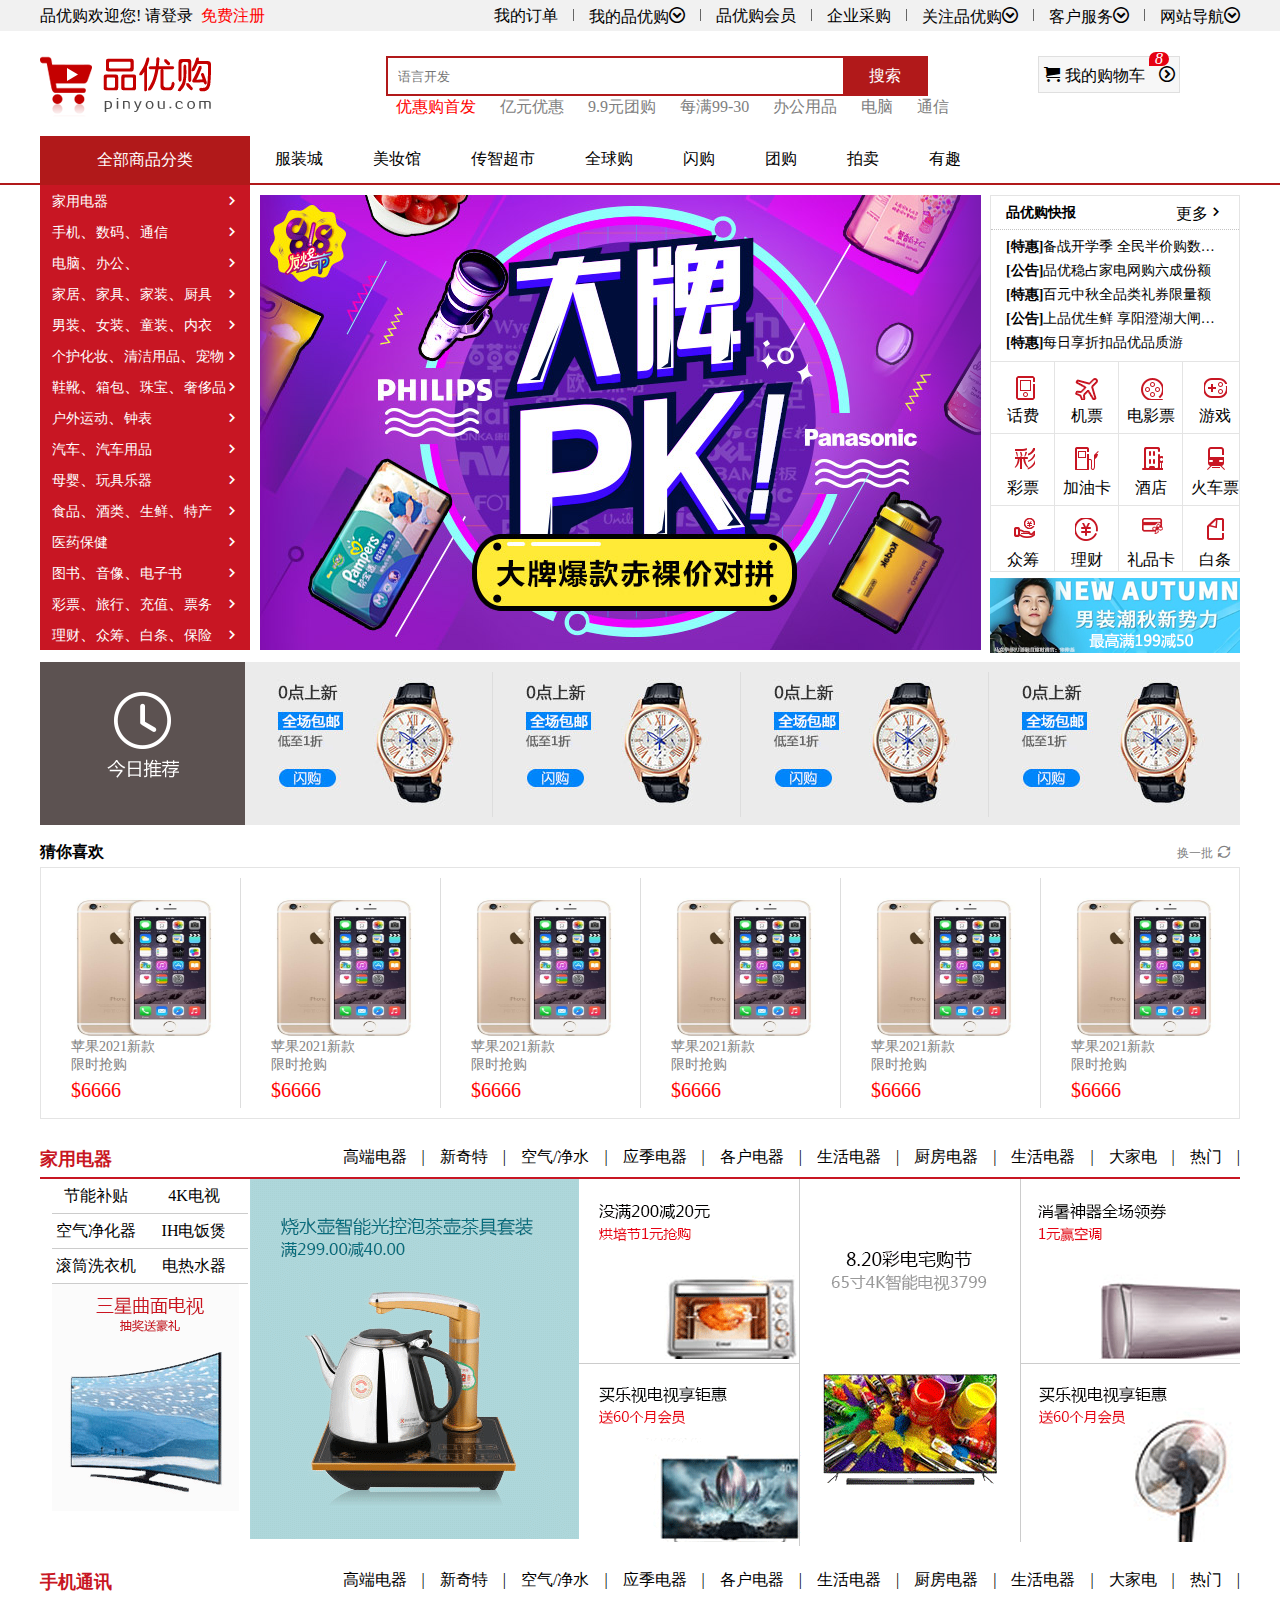
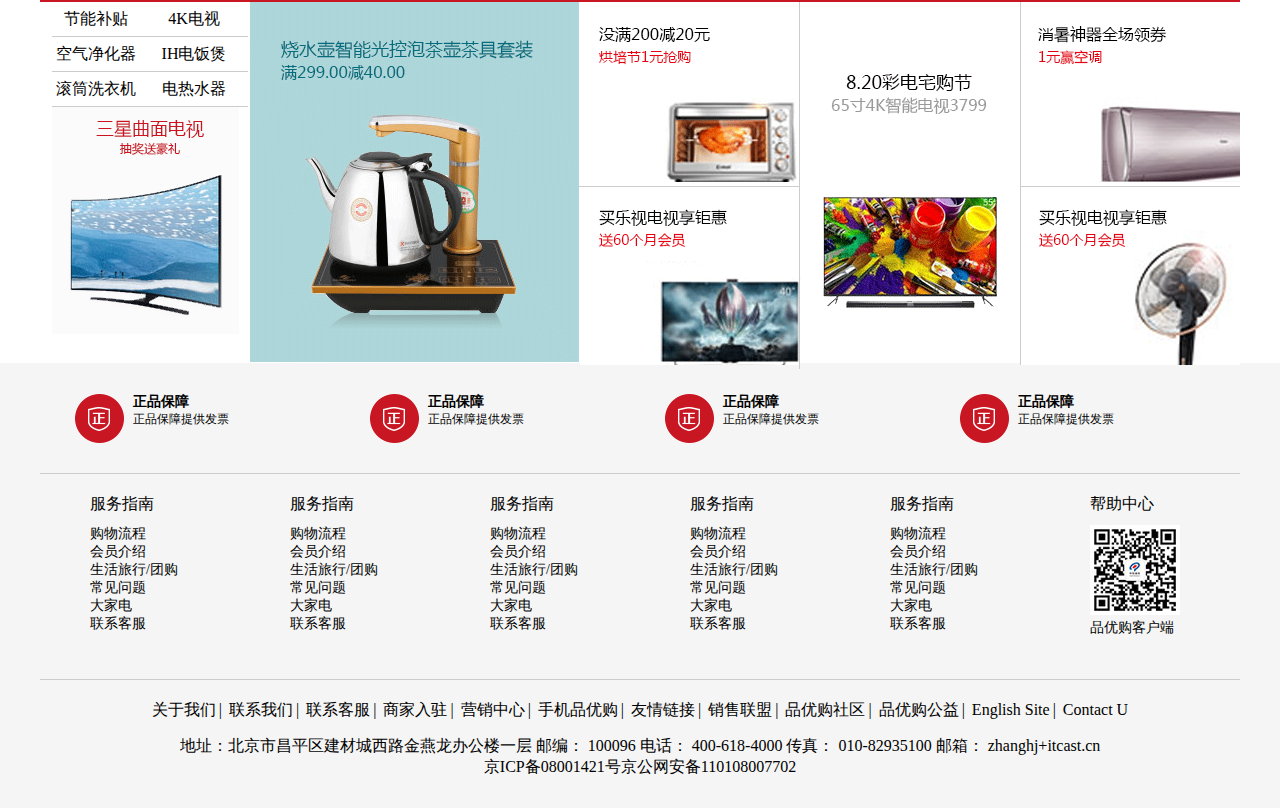
<file: 购物商城/index.html>
<!DOCTYPE html>
<html lang="en">
<head>
	<meta charset="UTF-8">
	<title>首页</title>
	<link rel="stylesheet" type="text/css" href="css/common.css">
	<link rel="stylesheet" type="text/css" href="css/index.css">
</head>
<body>
	<section class="shortcut">
		<div class="w">
		<div class="f1">
			<ul>
				<li>品优购欢迎您!&nbsp;</li>
				<li>
					<a href="#">请登录</a>&nbsp;
					<a href="register.html" class="style_red">免费注册</a>
				</li>
			</ul>
		</div>
		<div class="f2">
        <ul>
        	<li>我的订单</li>
        	<li></li>
        	<li class="icon">我的品优购</li>
        	<li></li>
        	<li>品优购会员</li>
        	<li></li>
        	<li>企业采购</li>
        	<li></li>
        	<li class="icon">关注品优购</li>
        	<li></li>
        	<li class="icon">客户服务</li>
        	<li></li>
        	<li class="icon">网站导航</li>
        </ul>
		</div>
		</div>
	</section>
	<!-- 头部部分 -->
	<header class="header w">
		<div class="logo">
			<h1>
				<a href="index.html" title="品优购商城">品优购商城</a>
			</h1>
		</div>
		<div class="search">
			<input type="search" name="" placeholder="语言开发">
			<button>搜索</button>
		</div>
		<div class="hotwords">
			<a href="#" class="style_red">优惠购首发</a>
			<a href="#">亿元优惠</a>
			<a href="#">9.9元团购</a>
			<a href="#">每满99-30</a>
			<a href="#">办公用品</a>
			<a href="#">电脑</a>
			<a href="#">通信</a>
		</div>
		<div class="shopcar">我的购物车
         <i class="count">8</i>
		</div>
	</header>
	<div class="nav">
			<div class="w">
				<div class="dropdown">
				<dt>全部商品分类</dt>
				<dd>
					<ul>
						<li><a href="#">家用电器</a></li>
						<li><a href="list.html">手机</a>、<a href="#">数码</a>、<a href="#">通信</a></li>
						<li><a href="#">电脑</a>、<a href="#">办公</a>、</li>
						<li><a href="#">家居</a>、<a href="#">家具</a>、<a href="#">家装</a>、<a href="#">厨具</a></li>
						<li><a href="#">男装</a>、<a href="#">女装</a>、<a href="#">童装</a>、<a href="#">内衣</a></li>
						<li><a href="#">个护化妆</a>、<a href="#">清洁用品</a>、<a href="#">宠物</a></li>
						<li><a href="#">鞋靴</a>、<a href="#">箱包</a>、<a href="#">珠宝</a>、<a href="#">奢侈品</a></li>
						<li><a href="#">户外运动</a>、<a href="#">钟表</a></li>
						<li><a href="#">汽车</a>、<a href="#">汽车用品</a></li>
						<li><a href="#">母婴</a>、<a href="#">玩具乐器</a></li>
						<li><a href="#">食品</a>、<a href="#">酒类</a>、<a href="#">生鲜</a>、<a href="#">特产</a></li>
						<li><a href="#">医药保健</a></li>
						<li><a href="#">图书</a>、<a href="#">音像</a>、<a href="#">电子书</a></li>
						<li><a href="#">彩票</a>、<a href="#">旅行</a>、<a href="#">充值</a>、<a href="#">票务</a></li>
						<li><a href="#">理财</a>、<a href="#">众筹</a>、<a href="#">白条</a>、<a href="#">保险</a></li>
					</ul>
				</dd>
			</div>
			<div class="navitems">
				<ul>
					<li><a href="#">服装城</a></li>
					<li><a href="#">美妆馆</a></li>
					<li><a href="#">传智超市</a></li>
					<li><a href="#">全球购</a></li>
					<li><a href="#">闪购</a></li>
					<li><a href="#">团购</a></li>
					<li><a href="#">拍卖</a></li>
					<li><a href="#">有趣</a></li>
				</ul>
			</div>
			</div>
		</div>
    <!-- 中区部分 -->
    <div class="w">
    	<div class="main">
    		<div class="focus">
    			<img src="images/11.png">
    		</div>
    		<div class="newflash">
    			<div class="new">
    				<div class="news-hd">
    					<h5>品优购快报</h5>
    					<a class="more">更多</a>
    				</div>
    				<div class="news-bd">
    					<ul>
    						<li><a href="#"><strong>[特惠]</strong>备战开学季 全民半价购数码 赶紧来抢购</a></li>
    						<li><a href="#"><strong>[公告]</strong>品优稳占家电网购六成份额</a></li>
    						<li><a href="#"><strong>[特惠]</strong>百元中秋全品类礼券限量额</a></li>
    						<li><a href="#"><strong>[公告]</strong>上品优生鲜 享阳澄湖大闸蟹 错过就没下一次了</a></li>
    						<li><a href="#"><strong>[特惠]</strong>每日享折扣品优品质游</a></li>
    					</ul>
    				</div>
    			</div>
    			<div class="lifeservice">
    				<ul>
    					<li>
    						<i class="a"></i>
    						<p>话费</p>
    					</li>
    					<li>
    						<i class="b"></i>
    						<p>机票</p>
    					</li>
    					<li>
    						<i class="c"></i>
    						<p>电影票</p>
    					</li>
    					<li>
    						<i class="d"></i>
    						<p>游戏</p>
    					</li>
    					<li>
    						<i class="e"></i>
    						<p>彩票</p>
    					</li>
    					<li>
    						<i class="f"></i>
    						<p>加油卡</p>
    					</li>
    					<li>
    						<i class="g"></i>
    						<p>酒店</p>
    					</li>
    					<li>
    						<i class="h"></i>
    						<p>火车票</p>
    					</li>
    					<li>
    						<i class="i"></i>
    						<p>众筹</p>
    					</li>
    					<li>
    						<i class="j"></i>
    						<p>理财</p>
    					</li>
    					<li>
    						<i class="k"></i>
    						<p>礼品卡</p>
    					</li>
    					<li>
    						<i class="l"></i>
    						<p>白条</p>
    					</li>
    				</ul>
    			</div>
    			<div class="bargain">
    				<img src="images/111.png">
    			</div>
    		</div>
    	</div>
    </div>
    <!-- 中中区部分 -->
    <div class="w comm">
    	<div class="comm_hd">
    		<img src="images/recom.png">
    	</div>
    	<div class="comm_bd">
    		<ul>
    			<li>
    				<img src="images/3.jpg">
    			</li>
    			<li>
    				<img src="images/3.jpg">
    			</li>
    			<li>
    				<img src="images/3.jpg">
    			</li>
    			<li>
    				<img src="images/3.jpg">
    			</li>
    		</ul>
    	</div>
    </div>
    <!-- 中中中区部分 -->
    <div class="w zhong">
    	<div class="zhong-hd">
    		<h5>猜你喜欢</h5>
    		<a href="#">换一批</a>
    	</div>
    	<div class="zhong-bd">
    		<ul>
    			<li>
    				<div class="img">
    					<img src="images/66.jpg">
    				</div>
    				<p>苹果2021新款<br>限时抢购</p>
    				<div class="jia">$6666</div>
    			</li>
    			<li>
    				<div class="img">
    					<img src="images/66.jpg">
    				</div>
    				<p>苹果2021新款<br>限时抢购</p>
    				<div class="jia">$6666</div>
    			</li>
    			<li>
    				<div class="img">
    					<img src="images/66.jpg">
    				</div>
    				<p>苹果2021新款<br>限时抢购</p>
    				<div class="jia">$6666</div>
    			</li>
    			<li>
    				<div class="img">
    					<img src="images/66.jpg">
    				</div>
    				<p>苹果2021新款<br>限时抢购</p>
    				<div class="jia">$6666</div>
    			</li>
    			<li>
    				<div class="img">
    					<img src="images/66.jpg">
    				</div>
    				<p>苹果2021新款<br>限时抢购</p>
    				<div class="jia">$6666</div>
    			</li>
    			<li>
    				<div class="img">
    					<img src="images/66.jpg">
    				</div>
    				<p>苹果2021新款<br>限时抢购</p>
    				<div class="jia">$6666</div>
    			</li>
    		</ul>
    	</div>
    </div>
    <!-- floor楼层部分 -->
    <div class="floor">
    	<!-- 一楼家电 -->
    	<div class="w jiage">
    		<div class="jiage_hd">
    			<h3>家用电器</h3>
    			<div class="tab_list">
    				<ul>
    					<li><a href="#">热门</a>|</li>
    					<li><a href="#">大家电</a>|</li>
    					<li><a href="#">生活电器</a>|</li>
    					<li><a href="#">厨房电器</a>|</li>
    					<li><a href="#">生活电器</a>|</li>
    					<li><a href="#">各户电器</a>|</li>
    					<li><a href="#">应季电器</a>|</li>
    					<li><a href="#">空气/净水</a>|</li>
    					<li><a href="#">新奇特</a>|</li>
    					<li><a href="#">高端电器</a>|</li>
    				</ul>
    			</div>
    		</div>
    		<div class="jiage_bd">
    			<div class="tab_content">
    				<div class="tab_list_item">
    					<div class="col_210">
    						<ul>
    							<li>节能补贴</li>
    						</ul>
    						<ul>
    							<li>4K电视</li>
    						</ul>
    						<ul>
    							<li>空气净化器</li>
    						</ul>
    						<ul>
    							<li>IH电饭煲</li>
    						</ul>
    						<ul>
    							<li>滚筒洗衣机</li>
    						</ul>
    						<ul>
    							<li>电热水器</li>
    						</ul>
    						<a href="#">
    							<img src="images/floor-1-1.png">
    						</a>
    					</div>
    					<div class="col_329">
    						<a href="#">
    						<img src="images/floor-1-b01.png">
    					</a>
    					</div>
    					<div class="col_221">
    						<a href="#" class="bb">
    						<img src="images/floor-1-2.png">
    					</a>
    					<a href="#">
    						<img src="images/floor-1-3.png">
    					</a>
    					</div>
    					<div class="col_221">
    						<a href="#">
    						<img src="images/floor-1-4.png">
    					</a>
    					</div>
    					<div class="col_219">
    						<a href="#" class="bb">
    						<img src="images/floor-1-5.png">
    					</a>
    					<a href="#">
    						<img src="images/floor-1-6.png">
    					    </a>
    					</div>
    				</div>
    			</div>
    		</div>
    	</div>
    	<!-- 二楼手机 -->
    	<div class="w shouji">
    		<div class="jiage_hd">
    			<h3>手机通讯</h3>
    			<div class="tab_list">
    				<ul>
    					<li><a href="#">热门</a>|</li>
    					<li><a href="#">大家电</a>|</li>
    					<li><a href="#">生活电器</a>|</li>
    					<li><a href="#">厨房电器</a>|</li>
    					<li><a href="#">生活电器</a>|</li>
    					<li><a href="#">各户电器</a>|</li>
    					<li><a href="#">应季电器</a>|</li>
    					<li><a href="#">空气/净水</a>|</li>
    					<li><a href="#">新奇特</a>|</li>
    					<li><a href="#">高端电器</a>|</li>
    				</ul>
    			</div>
    		</div>
    		<div class="jiage_bd">
    			<div class="tab_content">
    				<div class="tab_list_item">
    					<div class="col_210">
    						<ul>
    							<li>节能补贴</li>
    						</ul>
    						<ul>
    							<li>4K电视</li>
    						</ul>
    						<ul>
    							<li>空气净化器</li>
    						</ul>
    						<ul>
    							<li>IH电饭煲</li>
    						</ul>
    						<ul>
    							<li>滚筒洗衣机</li>
    						</ul>
    						<ul>
    							<li>电热水器</li>
    						</ul>
    						<a href="#">
    							<img src="images/floor-1-1.png">
    						</a>
    					</div>
    					<div class="col_329">
    						<a href="#">
    						<img src="images/floor-1-b01.png">
    					</a>
    					</div>
    					<div class="col_221">
    						<a href="#" class="bb">
    						<img src="images/floor-1-2.png">
    					</a>
    					<a href="#">
    						<img src="images/floor-1-3.png">
    					</a>
    					</div>
    					<div class="col_221">
    						<a href="#">
    						<img src="images/floor-1-4.png">
    					</a>
    					</div>
    					<div class="col_219">
    						<a href="#" class="bb">
    						<img src="images/floor-1-5.png">
    					</a>
    					<a href="#">
    						<img src="images/floor-1-6.png">
    					    </a>
    					</div>
    				</div>
    			</div>
    		</div>
    	</div>
    </div>
	<!-- 底部部分 -->
	<div class="footer">
		<div class="w">
			<div class="mod_service">
				<ul>
					<li>
						<h5></h5>
						<div class="service_txt">
							<h4>正品保障</h4>
							<p>正品保障提供发票</p>
						</div>
					</li>
					<li>
						<h5></h5>
						<div class="service_txt">
							<h4>正品保障</h4>
							<p>正品保障提供发票</p>
						</div>
					</li>
					<li>
						<h5></h5>
						<div class="service_txt">
							<h4>正品保障</h4>
							<p>正品保障提供发票</p>
						</div>
					</li>
					<li>
						<h5></h5>
						<div class="service_txt">
							<h4>正品保障</h4>
							<p>正品保障提供发票</p>
						</div>
					</li>
				</ul>
			</div>
			<div class="mod_help">
			<dl>
				<dt>服务指南</dt>
				<dd>购物流程</dd>
				<dd>会员介绍</dd>
				<dd>生活旅行/团购</dd>
				<dd>常见问题</dd>
				<dd>大家电</dd>
				<dd>联系客服</dd>
			</dl>
			<dl>
				<dt>服务指南</dt>
				<dd>购物流程</dd>
				<dd>会员介绍</dd>
				<dd>生活旅行/团购</dd>
				<dd>常见问题</dd>
				<dd>大家电</dd>
				<dd>联系客服</dd>
			</dl>
			<dl>
				<dt>服务指南</dt>
				<dd>购物流程</dd>
				<dd>会员介绍</dd>
				<dd>生活旅行/团购</dd>
				<dd>常见问题</dd>
				<dd>大家电</dd>
				<dd>联系客服</dd>
			</dl>
			<dl>
				<dt>服务指南</dt>
				<dd>购物流程</dd>
				<dd>会员介绍</dd>
				<dd>生活旅行/团购</dd>
				<dd>常见问题</dd>
				<dd>大家电</dd>
				<dd>联系客服</dd>
			</dl>
			<dl>
				<dt>服务指南</dt>
				<dd>购物流程</dd>
				<dd>会员介绍</dd>
				<dd>生活旅行/团购</dd>
				<dd>常见问题</dd>
				<dd>大家电</dd>
				<dd>联系客服</dd>
			</dl>
			<dl>
				<dt>帮助中心</dt>
				<dd>
					<img src="images/1.jpg">
					品优购客户端
				</dd>
			</dl>
		</div>
		<div class="mod_copyright">
			<div class="links">
				<a href="#">关于我们</a>|
				<a href="#">联系我们</a>|
				<a href="#">联系客服</a>|
				<a href="#">商家入驻</a>|
				<a href="#">营销中心</a>|
				<a href="#">手机品优购</a>|
				<a href="#">友情链接</a>|
				<a href="#">销售联盟</a>|
				<a href="#">品优购社区</a>|
				<a href="#">品优购公益</a>|
				<a href="#">English Site</a>|
				<a href="#">Contact U</a>
			</div>
			<div class="copyrright">
				地址：北京市昌平区建材城西路金燕龙办公楼一层  邮编： 100096  电话： 400-618-4000
				传真： 010-82935100  邮箱： zhanghj+itcast.cn<br>
				京ICP备08001421号京公网安备110108007702
			</div>
		</div>
		</div>
	</div>
</body>
</html>
</file>
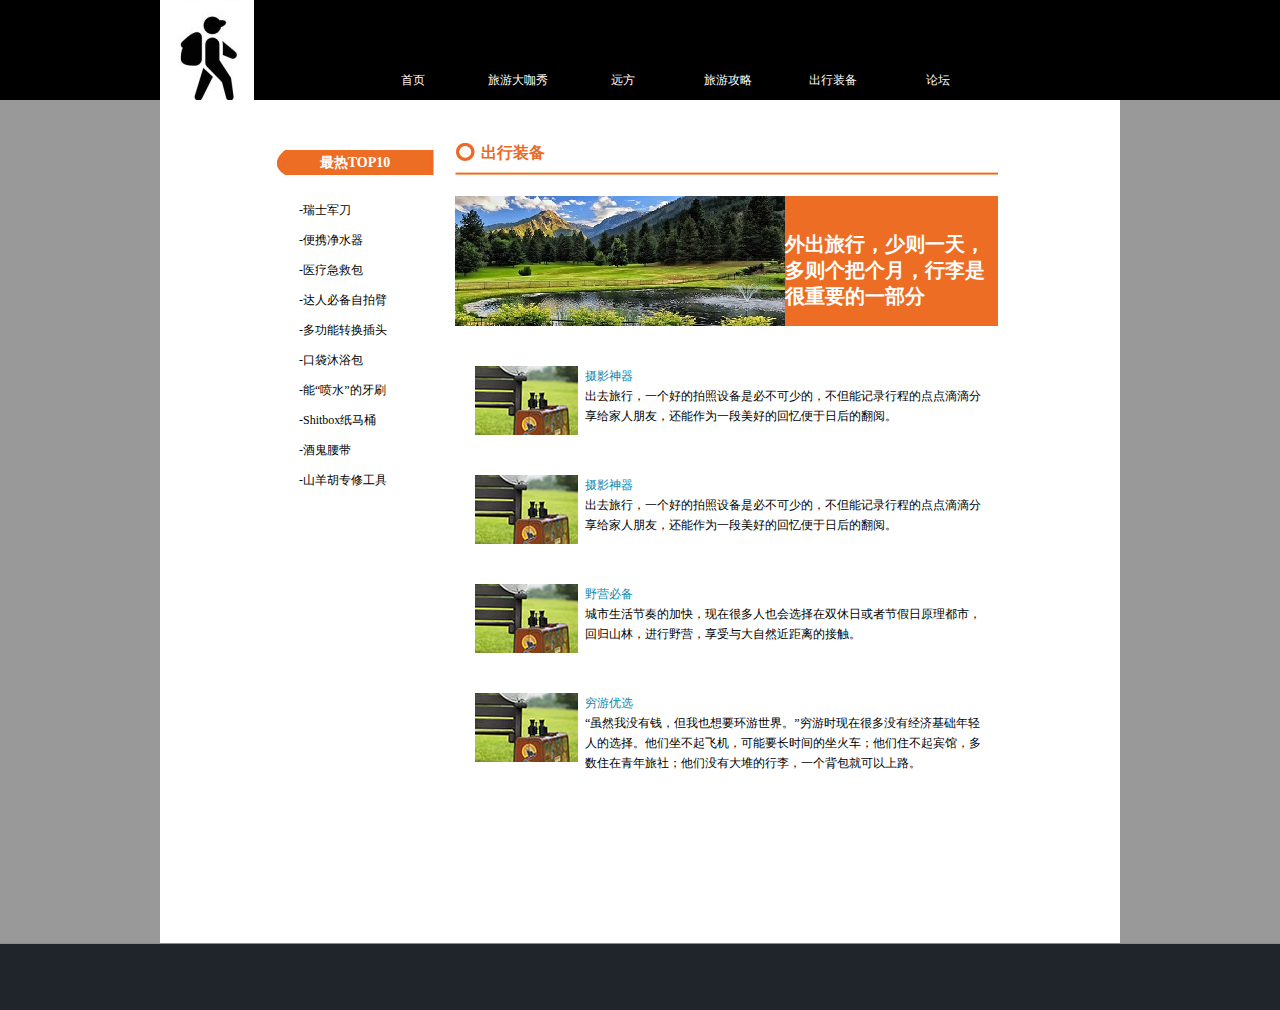
<file: 旅游网站/cxzb.html>
﻿<!DOCTYPE html PUBLIC "-//W3C//DTD XHTML 1.0 Transitional//EN" "http://www.w3.org/TR/xhtml1/DTD/xhtml1-transitional.dtd">
<html xmlns="http://www.w3.org/1999/xhtml">
<head>
<meta http-equiv="Content-Type" content="text/html; charset=utf-8" />
<title>出行装备</title>
<link rel="stylesheet" type="text/css" href="css/index.css">
	<style type="text/css">
		.explain{
			width: 543px;
			height:130px;
			background-color: #ED6D24;
			position: relative;
		}
		.explian_l{
			width: 330px;
			height:130px;
			background-image: url(images/timg.jpg);
			float: left;
		}
		.explain_r{
			width: 213px;
			height: 130px;
			float: left;
			
		}
		.text{
			padding-top:35px;
			font-family: "楷体";
			color:white;
			font-size: 20px;
			line-height: 1.3em;
		}
		
	</style>
</head>

<body>
<center>
<div class="daohang_bg">
	<div class="daohang">
		<ul id="nav_zzjs">
			<li>
   				<a href="index.html" class="title">首页</a>
 			 </li>
  			<li >
   				<a href="lydkx.html" class="title">旅游大咖秀</a>
			 </li>
  			<li >
   				<a href="yf.html" class="title">远方</a>
			</li>
 			<li >
   				<a href="lygl.html" class="title">旅游攻略</a>
			</li>
  			<li>
   				<a href="cxzb.html" class="title">出行装备</a>
  			</li>
  			<li>
   				<a href="lt.html" class="title">论坛</a>
  			</li>
		</ul>
	</div>
</div>

<div id="page">
	<div class="boss">
  		<div class="box">
   			<div class="box_l">
  				<h3>最热TOP10</h3>
  					<ul>
  						<li><a href="#">-瑞士军刀</a></li>
 						<li><a href="#">-便携净水器</a></li>
    					<li><a href="#">-医疗急救包</a></li>
  						<li><a href="#">-达人必备自拍臂</a></li>
    					<li><a href="#">-多功能转换插头</a></li>
  						<li><a href="#">-口袋沐浴包</a></li>
    					<li><a href="#">-能“喷水”的牙刷</a></li>
  						<li><a href="#">-Shitbox纸马桶</a></li>
     					<li><a href="#">-酒鬼腰带</a></li>
  						<li><a href="#">-山羊胡专修工具</a></li>
  					</ul>
  					<p>&nbsp;</p>
  			</div>
            <div class="box_r">
       			<h2>出行装备</h2>
 				<p>&nbsp;</p>
  				<div class="explain">
  					<div class="explian_l">
  					</div>
  					<div class="explian_r">
  						<div class="text">
  							<p><strong>外出旅行，少则一天，多则个把个月，行李是很重要的一部分</strong></p>
  						</div>
  						
  					</div>
  				</div>
   				<p>&nbsp;</p>
   				<div class="new">
   					<div class="new_l">
   						<img src="images/new_l.jpg" />
   					</div>
   					<div class="new_r">
   						<table width="400" border="0" cellspacing="0" cellpadding="0">
  							<tr>
    							<td width="313"><a href="">摄影神器</a></td>
  							</tr>
						</table>
						<p>出去旅行，一个好的拍照设备是必不可少的，不但能记录行程的点点滴滴分享给家人朋友，还能作为一段美好的回忆便于日后的翻阅。</p>
   					</div>
  					<div class="clearit"></div>
   				</div>
   				<div class="new">
   					<div class="new_l">
   						<img src="images/new_l.jpg" />
   					</div>
   					<div class="new_r">
   						<table width="400" border="0" cellspacing="0" cellpadding="0">
  							<tr>
    							<td width="313"><a href="">摄影神器</a></td>
  							</tr>
						</table>
						<p>出去旅行，一个好的拍照设备是必不可少的，不但能记录行程的点点滴滴分享给家人朋友，还能作为一段美好的回忆便于日后的翻阅。</p>
   					</div>
  					<div class="clearit"></div>
   				</div>
     			<div class="new">
   					<div class="new_l">
   						<img src="images/new_l.jpg" />
   					</div>
   					<div class="new_r">
   						<table width="400" border="0" cellspacing="0" cellpadding="0">
  							<tr>
    							<td width="313"><a href="">野营必备</a></td>
 							</tr>
						</table>
						<p>城市生活节奏的加快，现在很多人也会选择在双休日或者节假日原理都市，回归山林，进行野营，享受与大自然近距离的接触。</p>
   					</div>
   					<div class="clearit"></div>
  				 </div>
   				<div class="new">
   					<div class="new_l">
   						<img src="images/new_l.jpg" />
   					</div>
   					<div class="new_r">
   						<table width="400" border="0" cellspacing="0" cellpadding="0">
 							<tr>
    							<td width="313"><a href="">穷游优选</a></td>
  							</tr>
						</table>
						<p>“虽然我没有钱，但我也想要环游世界。”穷游时现在很多没有经济基础年轻人的选择。他们坐不起飞机，可能要长时间的坐火车；他们住不起宾馆，多数住在青年旅社；他们没有大堆的行李，一个背包就可以上路。</p>
   					</div>
   					<div class="clearit"></div>
  				</div>
  				<div class="new">
   					<pre>
   						
   						
   						
   						</pre>
  					<div class="clearit"></div>
   				</div>
  			</div>
  				<div class="clearit"></div>
  		</div>
	</div>
</div>

</center>
<div class="foot"><p><br /></p></div>
</body>
</html>
</file>
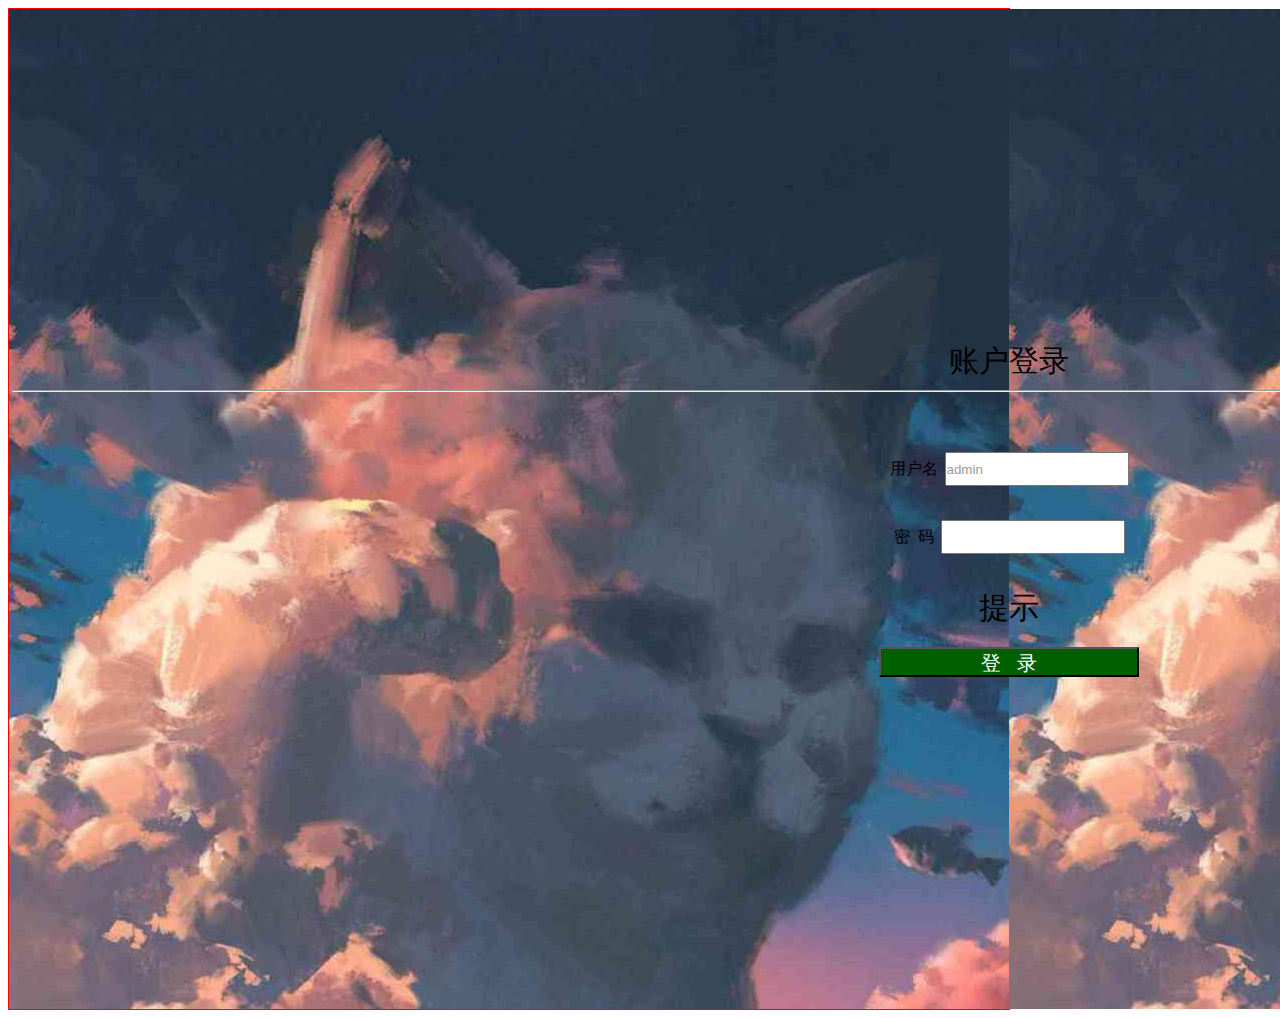
<file: 旅游网站/denglu.html>
<!DOCTYPE html>
<html lang="en">
<head>
	<meta charset="UTF-8">
	<title>登陆界面</title>
	<link rel="stylesheet" type="text/css" href="css/home.css">
	
	<script>
flag2=0
	function login(){
	if(flag2==3){
		alert("无法再次输入密码！")
		window.location.href="http:www.baidu.com"
		}
		else
		{
	if((document.form1.username.value=="fuge")&&
(document.form1.pwd.value=="123456"))
	{
		alert("登录成功！")
		window.location.href="index.html"
	}else{
		flag2=flag2+1
		alert("您输入的用户名或密码错误，请重新输入！")
		return false
	} 
	}
	}
	function disp_alert(){
	{
      alert("提示：账号是你的名字，密码是你的学号！")
}
	}
</script>

</head>
<body>
 <div style="width:1000px;text-align:center;border:red 1px solid">
     <TABLE height=1000 width=2000 background=images/0.jpg border=0>
     	<TR>
     		<TD>
     			
	<form name="form1" method="post">
	<div id="login">
	<span class="one">账户登录</span>
	<hr /><br /><br />
 <form name="form1" method="post">
 <p>
<span>用户名</span><input type="text" name="username" 
id="two" onfocus="this.value=''" value="admin"></input>
<br /><br /></p>
  <p>
<span>密&nbsp&nbsp码</span><input type="password" name="pwd" id="three" onfocus="this.value=''"value=""></input>
<br/><br /></span></p>
<a class="four" href="javascript:;" onclick="disp_alert()">
提示</a><br /><br />
<input type="button" value="登   录" 
class="five" onclick="login();"></input><br></div></div></form>	

       </TD>
     	</TR>
     </TABLE>
</div>
</body>
</html>
</file>
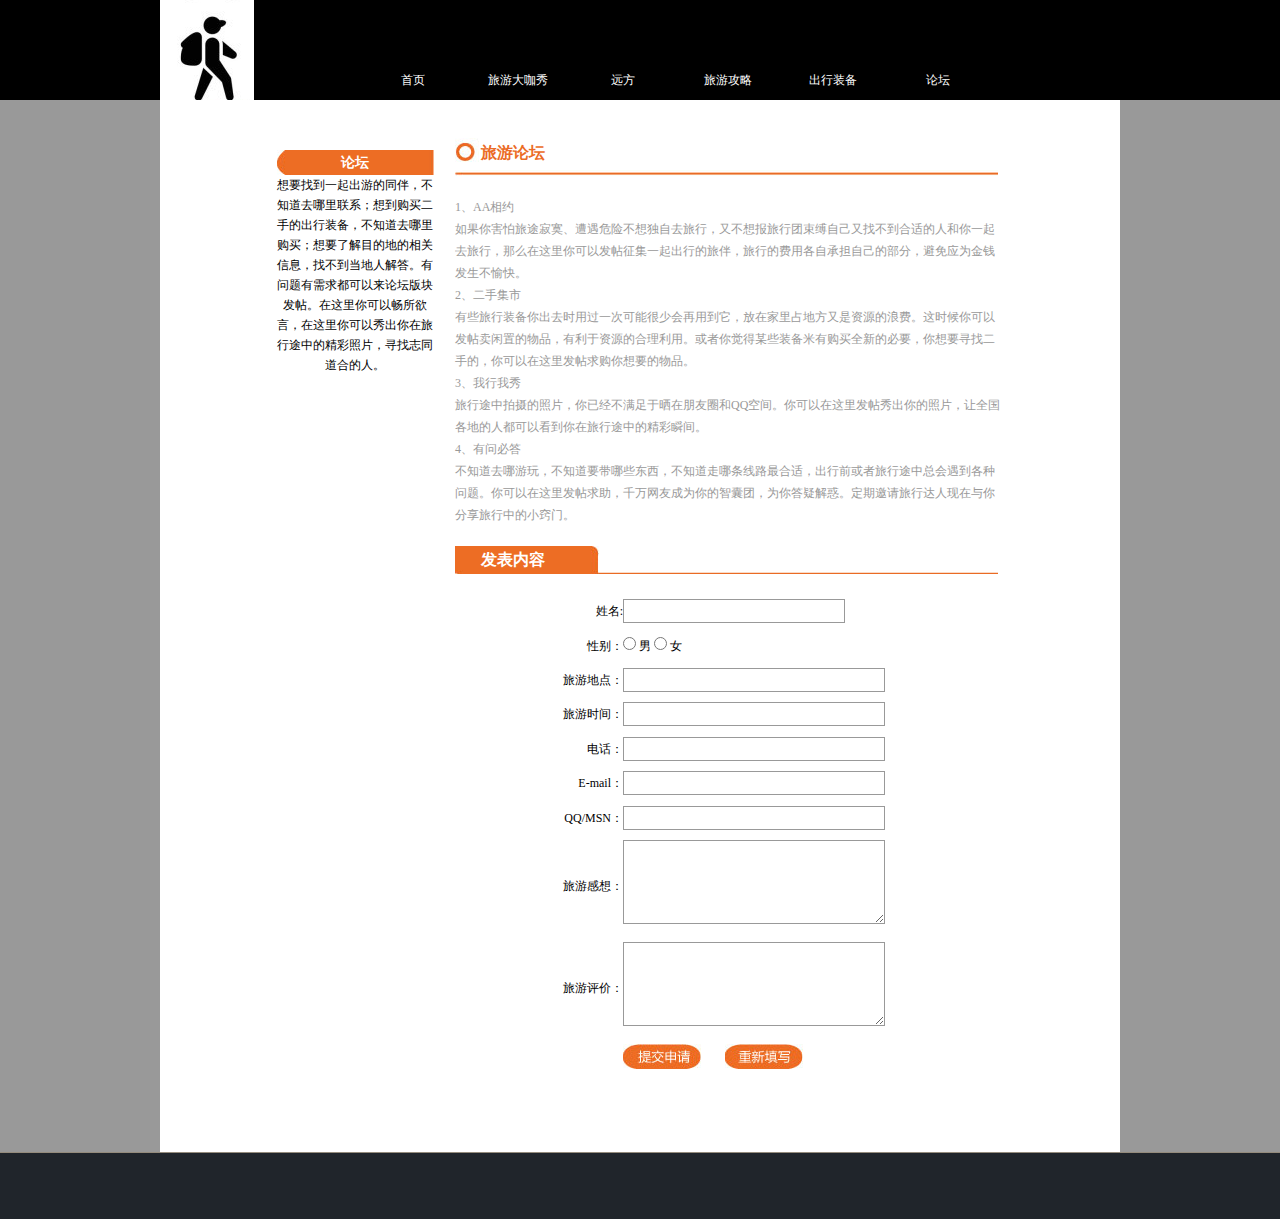
<file: 旅游网站/lt.html>
﻿<!DOCTYPE html>
<html>
<head>
<meta charset="UTF-8">
<title>论坛</title>
<link rel="stylesheet" type="text/css" href="css/index.css">
<style type="text/css">
	
	}
</style>
</head>

<body>
<center>
<div class="daohang_bg">
	<div class="daohang">
		<ul id="nav_zzjs">
			<li>
   				<a href="index.html" class="title">首页</a>
 			 </li>
  			<li >
   				<a href="lydkx.html" class="title">旅游大咖秀</a>
			 </li>
  			<li >
   				<a href="yf.html" class="title">远方</a>
			</li>
 			<li >
   				<a href="lygl.html"class="title">旅游攻略</a>
			</li>
  			<li>
   				<a href="cxzb.html"class="title">出行装备</a>
  			</li>
  			<li>
   				<a href="lt.html"class="title">论坛</a>
  			</li>
		</ul>
	</div>
</div>
<div id="page">
	<div class="boss">
  		<div class="box">
    		<div class="box_l">
  				<h3>论坛</h3>
  				<p>想要找到一起出游的同伴，不知道去哪里联系；想到购买二手的出行装备，不知道去哪里购买；想要了解目的地的相关信息，找不到当地人解答。有问题有需求都可以来论坛版块发帖。在这里你可以畅所欲言，在这里你可以秀出你在旅行途中的精彩照片，寻找志同道合的人。 </p>
  				<p>&nbsp;</p>
 				 </div>
  
  				<div class="box_r">
  				<h2>旅游论坛</h2>
  				<div class="lt_js">
					<p>1、AA相约<br />
					如果你害怕旅途寂寞、遭遇危险不想独自去旅行，又不想报旅行团束缚自己又找不到合适的人和你一起去旅行，那么在这里你可以发帖征集一起出行的旅伴，旅行的费用各自承担自己的部分，避免应为金钱发生不愉快。
<br />2、二手集市<br />
有些旅行装备你出去时用过一次可能很少会再用到它，放在家里占地方又是资源的浪费。这时候你可以发帖卖闲置的物品，有利于资源的合理利用。或者你觉得某些装备米有购买全新的必要，你想要寻找二手的，你可以在这里发帖求购你想要的物品。
<br />3、我行我秀<br />
旅行途中拍摄的照片，你已经不满足于晒在朋友圈和QQ空间。你可以在这里发帖秀出你的照片，让全国各地的人都可以看到你在旅行途中的精彩瞬间。
<br />4、有问必答<br />
不知道去哪游玩，不知道要带哪些东西，不知道走哪条线路最合适，出行前或者旅行途中总会遇到各种问题。你可以在这里发帖求助，千万网友成为你的智囊团，为你答疑解惑。定期邀请旅行达人现在与你分享旅行中的小窍门。
</p>
  				</div> 
 				<div class="conect">
 					<h3>发表内容</h3>
 					<table width="460" border="0" cellspacing="0" cellpadding="0">
 						 <tr>
    						<td width="168">
    							<div align="right">姓名:</div>
    						</td>
    						<td width="292">
    							<label>
      								<input type="text" name="textfield" id="textfield" class="zhi_in"/>
    							</label>
    						</td>
  						</tr>
  						<tr>
    						<td><div align="right">性别：</div></td>
    						<td><input type="radio" name="radio" id="radio" value="radio" /> 男 <input type="radio" name="radio" id="radio" value="radio1" /> 女</td>
  						</tr>
  						<tr>
    						<td>
    							<div align="right">
    								旅游地点：
    							</div></td>
    						<td>
    							<label>
      								<input type="text" name="textfield" id="textfield" class="zhi_inA"/>
    							</label>
    						</td>
  						</tr>
  						<tr>
    						<td><div align="right">旅游时间：</div></td>
   							<td>
   								<label>
      								<input type="text" name="textfield" id="textfield" class="zhi_inA"/>
    							</label>
   							</td>
  						</tr>
  						<tr>
    						<td><div align="right">电话：</div></td>
   							<td>
   								<label>
      								<input type="text" name="textfield" id="textfield" class="zhi_inA"/>
   								</label>
   							</td>
  						</tr>
  						<tr>
    						<td><div align="right">E-mail：</div></td>
    						<td>
    							<label>
      								<input type="text" name="textfield" id="textfield" class="zhi_inA"/>
   								</label>
    						</td>
  						</tr>
  						<tr>
    						<td><div align="right">QQ/MSN：</div></td>
    						<td>
    							<label>
      								<input type="text" name="textfield" id="textfield" class="zhi_inA"/>
   								</label>
    						</td>
  						</tr>
  						<tr>
    						<td><div align="right">旅游感想：</div></td>
    						<td>
    							<label>
      								<textarea name="textarea" id="textarea" cols="45" rows="5" class="zhi_inB"></textarea>
    							</label>
    						</td>
  						</tr>
  						<tr>
    						<td><div align="right">旅游评价：</div></td>
    						<td>
    							<label>
      								<textarea name="textarea" id="textarea" cols="45" rows="5" class="zhi_inB"></textarea>
    							</label></td>
  						</tr>
  						<tr>
    						<td><div align="right"></div></td>
    						<td>
    							<a href="#"><img src="images/tijiao.jpg" width="78" height="25" /></a>　　<a href="#"><img src="images/chongxie.jpg" width="78" height="25" /></a>
    						</td>
  						</tr>
					</table>
						<p>&nbsp;</p>
				</div>
  			</div>
  			<div class="clearit"></div>
  	</div>
</div>
</div>
	
</center>
<div class="foot">
		<p><br /></p>
	</div>
</body>
</html>
</file>
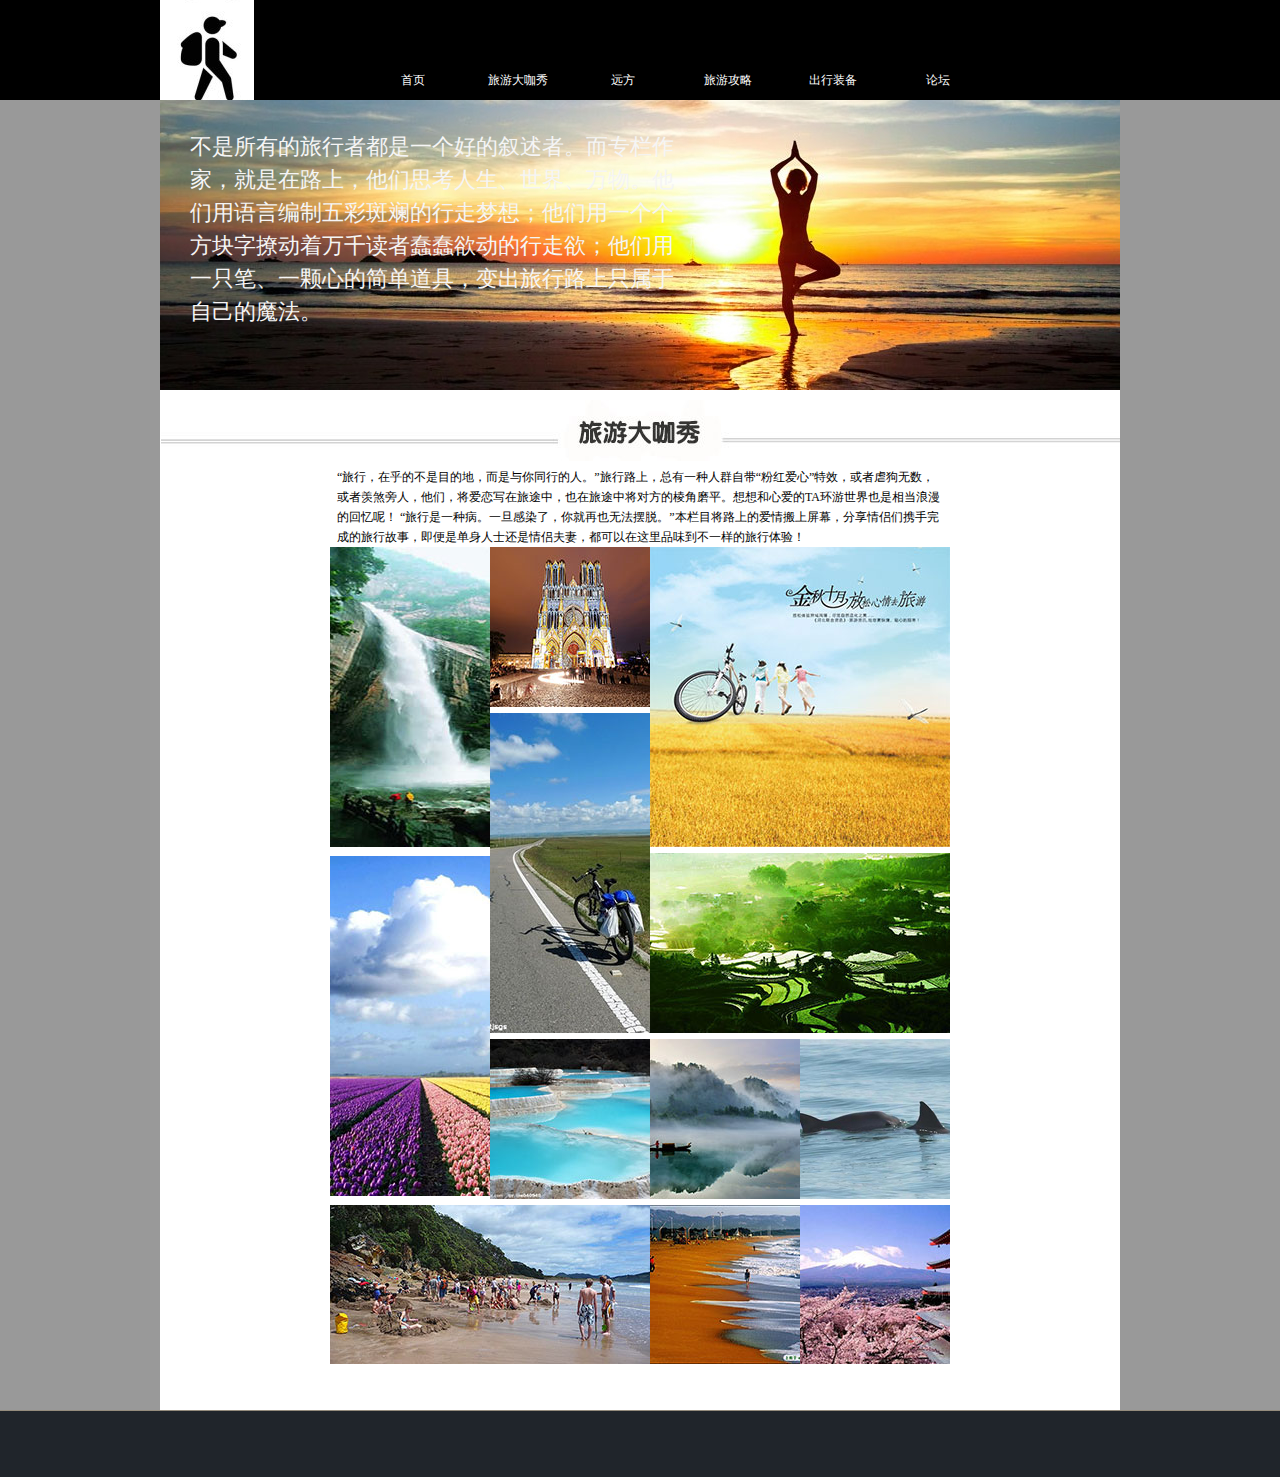
<file: 旅游网站/lydkx.html>
﻿<!DOCTYPE html>
<html>
	<head>
		<meta charset="UTF-8">
      	<title>旅游大咖秀</title>
		<link rel="stylesheet" type="text/css" href="css/index.css">	
		<style type="text/css">
			table img{ opacity:1;}
			table img:hover{ opacity:0.6;}
			.lydkx{
				width: 960px;
				height: 300px;
				background-image: url(images/sucai.jpg);
				background-repeat: no-repeat;
				position: relative;
			}
			.lydkx_in{
				width: 500px;
				height: 180px;
				font-family: "楷体";
				font-size: 22px;
				text-align: left;
				color:whitesmoke;
				position: absolute;
				line-height: 1.5em;
				top: 30px;
				left: 30px;
				
			}
		</style>
</head>

<body>
<center>
<div class="daohang_bg">
	<div class="daohang">
		<ul id="nav_zzjs">
			<li>
   				<a href="index.html" class="title">首页</a>
 			 </li>
  			<li >
   				<a href="lydkx.html" class="title">旅游大咖秀</a>
			 </li>
  			<li >
   				<a href="yf.html" class="title">远方</a>
			</li>
 			<li >
   				<a href="lygl.html" class="title">旅游攻略</a>
			</li>
  			<li>
   				<a href="cxzb.html" class="title">出行装备</a>
  			</li>
  			<li>
   				<a href="lt.html" class="title">论坛</a>
  			</li>
		</ul>
	</div>
</div>

<div id="page">
	<div class="boss">
		<!--<img src="images/boss.jpg" border="0" /> -->
		<div class="lydkx">
			<div class="lydkx_in">
				<p>不是所有的旅行者都是一个好的叙述者。而专栏作家，就是在路上，他们思考人生、世界、万物。他们用语言编制五彩斑斓的行走梦想；他们用一个个方块字撩动着万千读者蠢蠢欲动的行走欲；他们用一只笔、一颗心的简单道具，变出旅行路上只属于自己的魔法。</p>
			</div>
		</div>
		
		<div><img src="images/boss_title.jpg" /></div>
			<div class="boss_neirong">
				<p>“旅行，在乎的不是目的地，而是与你同行的人。”旅行路上，总有一种人群自带“粉红爱心”特效，或者虐狗无数，或者羡煞旁人，他们，将爱恋写在旅途中，也在旅途中将对方的棱角磨平。想想和心爱的TA环游世界也是相当浪漫的回忆呢！
					“旅行是一种病。一旦感染了，你就再也无法摆脱。”本栏目将路上的爱情搬上屏幕，分享情侣们携手完成的旅行故事，即便是单身人士还是情侣夫妻，都可以在这里品味到不一样的旅行体验！
				</p>
			</div>
		<table width="620" height="659" border="0" cellpadding="0" cellspacing="0">
  			<tr>
    			<td width="160" rowspan="2"><a href="#"><img src="images/2.1.jpg" /></a></td>
    			<td width="160" height="160"><a href="#"><img src="images/2.2.jpg"  /></a></td>
    			<td colspan="2" rowspan="3"><a href="#"><img src="images/2.3.jpg" /></a></td>
    		</tr>
  			<tr>
    			<td rowspan="3"><a href="#"><img src="images/2.5.jpg" /></a></td>
  			</tr>
 			<tr>
    			<td rowspan="3"><a href="#"><img src="images/2.4.jpg"  /></a></td>
    		</tr>
  			<tr>
    			<td height="150" colspan="2"><a href="#"><img src="images/2.6.jpg" /></a></td>
    		</tr>
  			<tr>
    			<td><a href="#"><img src="images/2.7.jpg" id="Image7" /></a></td>
    			<td width="150"><a href="#"><img src="images/2.8.jpg" /></a></td>
    			<td width="153"><a href="#"><img src="images/2.9.jpg" /></a></td>
  			</tr>
  			<tr>
    			<td colspan="2"><a href="#"><img src="images/2.10.jpg" width="320" height="159" /></a></td>
    			<td><a href="#"><img src="images/2.11.jpg" width="150" height="159" /></a></td>
   				<td><a href="#"><img src="images/2.12.jpg" width="150" height="159" /></a></td>
 			</tr>
		</table>
		<p>&nbsp; </p>
		<p>&nbsp;</p>
	</div>
</div>

</center>
<div class="foot"><p><br /></p></div>
</body>
</html>
</file>
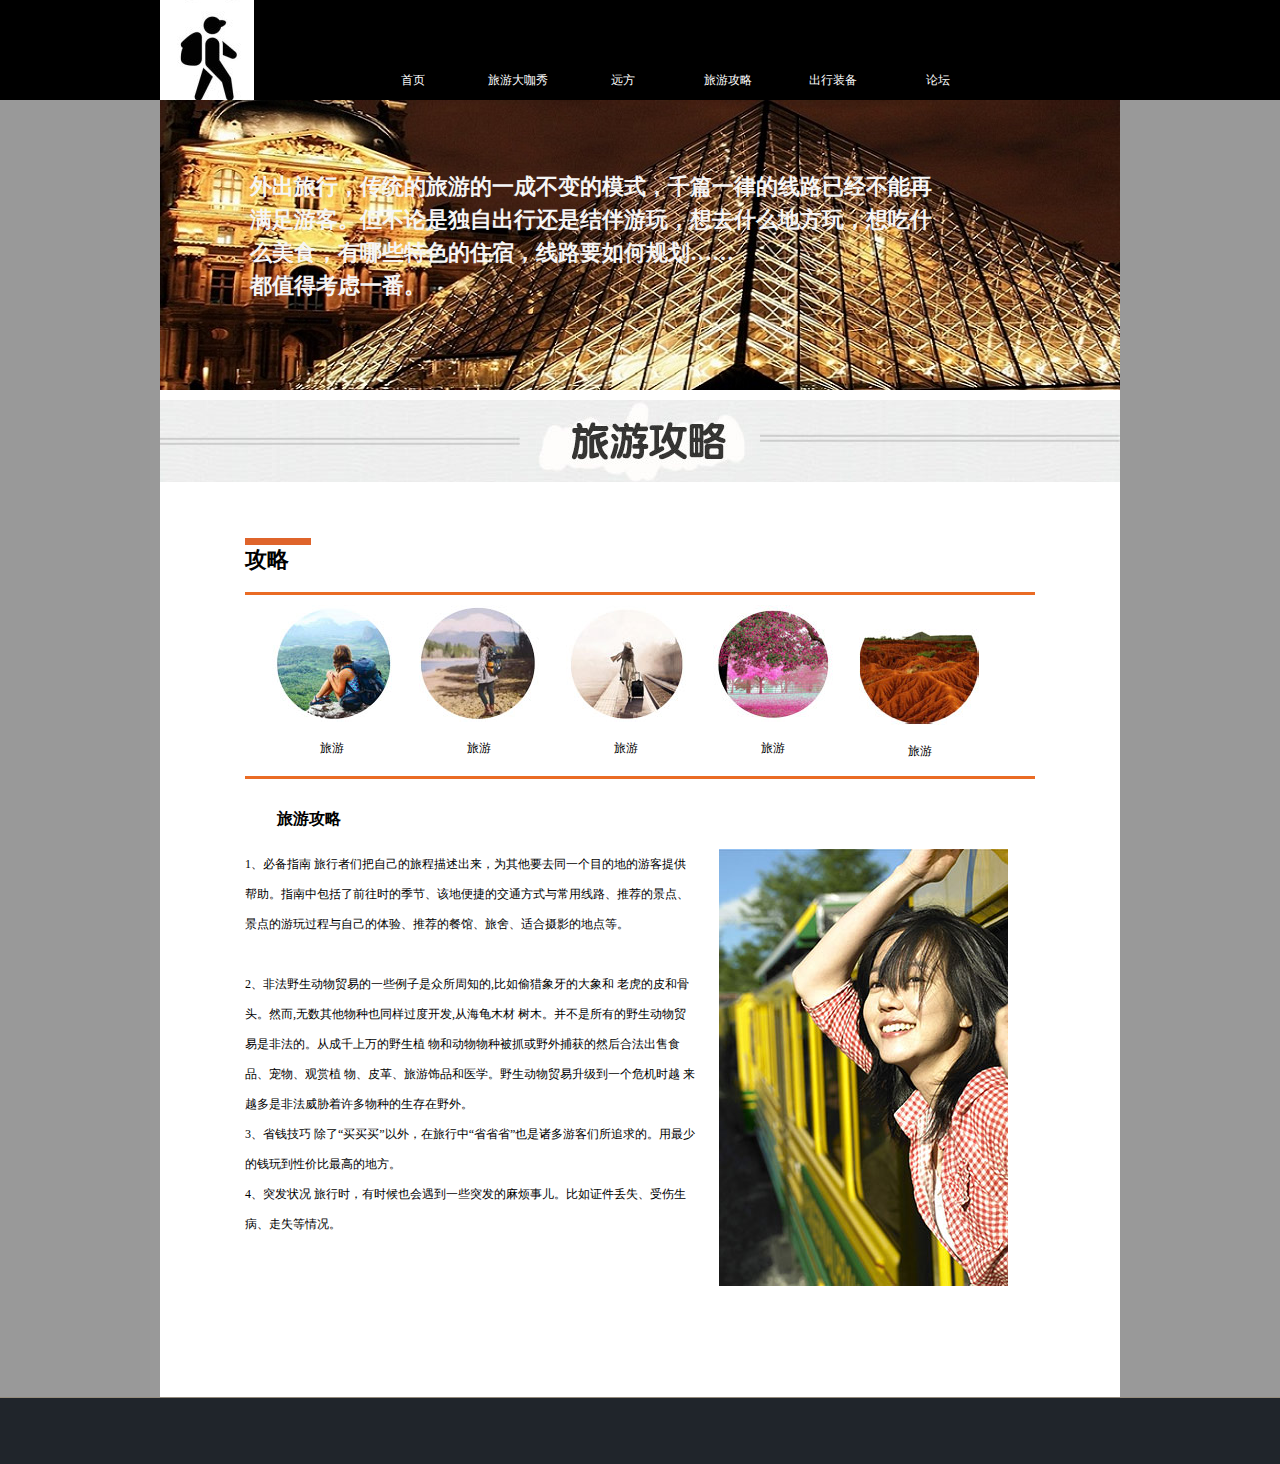
<file: 旅游网站/lygl.html>
﻿<!DOCTYPE html>
<html>
	<head>
		<meta charset="UTF-8">
<title>旅游攻略</title>
<link rel="stylesheet" type="text/css" href="css/index.css">
<style type="text/css">
	.lygl{
				width: 960px;
				height: 300px;
				background-image: url(images/lyglsucai.jpg);
				background-repeat: no-repeat;
				position: relative;
			}
	.lygl_in{
				width: 700px;
				height: 220px;
				font-family: "楷体";
				font-size: 22px;
				text-align: left;
				color:whitesmoke;
				position: absolute;
				line-height: 1.5em;
				top: 70px;
				left: 90px;
				font-weight: bold;
				
			}
</style>
</head>

<body>
<center>
<div class="daohang_bg">
	<div class="daohang">
		<ul id="nav_zzjs">
			<li>
   				<a href="index.html" class="title">首页</a>
 			 </li>
  			<li >
   				<a href="lydkx.html" class="title">旅游大咖秀</a>
			 </li>
  			<li >
   				<a href="yf.html" class="title">远方</a>
			</li>
 			<li >
   				<a href="lygl.html" class="title">旅游攻略</a>
			</li>
  			<li>
   				<a href="cxzb.html" class="title">出行装备</a>
  			</li>
  			<li>
   				<a href="lt.html" class="title">论坛</a>
  			</li>
		</ul>
	</div>
</div>

<div id="page">
<div class="boss"><!--<img src="images/lygl.jpg" border="0" />-->
	<div class="lygl">
		<div class="lygl_in">
			<p>外出旅行，传统的旅游的一成不变的模式，千篇一律的线路已经不能再满足游客。但不论是独自出行还是结伴游玩，想去什么地方玩，想吃什么美食，有哪些特色的住宿，线路要如何规划……</p>
			<p>都值得考虑一番。</p>
		</div>
	</div>
  	<div class="boss_title"><img src="images/gong.jpg" /></div>
		<div class="lygl_neirong">
				<h2>攻略</h2>
			<div class="lygl_daohang">
				<ul>
					<li><a href="#"><img src="images/lygl1.jpg" /><br />旅游</a></li>
					<li><a href="#"><img src="images/lygl2.jpg" /><br />旅游</a></li>
					<li><a href="#"><img src="images/lygl3.jpg" /><br />旅游</a></li>
					<li><a href="#"><img src="images/lygl4.jpg" /><br />旅游</a></li>
					<li><a href="#"><img src="images/lygl5.jpg" /><br />旅游</a></li>
					<div class="clearit"></div>
				</ul>
			</div>

	<div class="yuanyin">
  	<h5>旅游攻略</h5>
		<table width="791" border="0" cellspacing="0" cellpadding="0">
  <tr>
    <td width="451" valign="top"><p>1、必备指南
			旅行者们把自己的旅程描述出来，为其他要去同一个目的地的游客提供帮助。指南中包括了前往时的季节、该地便捷的交通方式与常用线路、推荐的景点、景点的游玩过程与自己的体验、推荐的餐馆、旅舍、适合摄影的地点等。
    </p>
      <p>&nbsp;</p>
      <p>2、非法野生动物贸易的一些例子是众所周知的,比如偷猎象牙的大象和
        老虎的皮和骨头。然而,无数其他物种也同样过度开发,从海龟木材
        树木。并不是所有的野生动物贸易是非法的。从成千上万的野生植
        物和动物物种被抓或野外捕获的然后合法出售食品、宠物、观赏植
        物、皮革、旅游饰品和医学。野生动物贸易升级到一个危机时越
        来越多是非法威胁着许多物种的生存在野外。</p>
      <p>3、省钱技巧
除了“买买买”以外，在旅行中“省省省”也是诸多游客们所追求的。用最少的钱玩到性价比最高的地方。</p>
      <p>4、突发状况
旅行时，有时候也会遇到一些突发的麻烦事儿。比如证件丢失、受伤生病、走失等情况。</p></td>
    <td width="23" valign="top">&nbsp;</td>
    <td width="317" valign="top"><img src="images/yuanyin1.jpg" width="289" height="437" /></td>
  </tr>
</table>

</div>
<p>&nbsp; </p>
<p>&nbsp;</p>
</div>
<p>&nbsp; </p>
<p>&nbsp;</p>
</div>



</div>
<div class="foot"><p><br /></p></div>
</center>

</body>
</html>
</file>
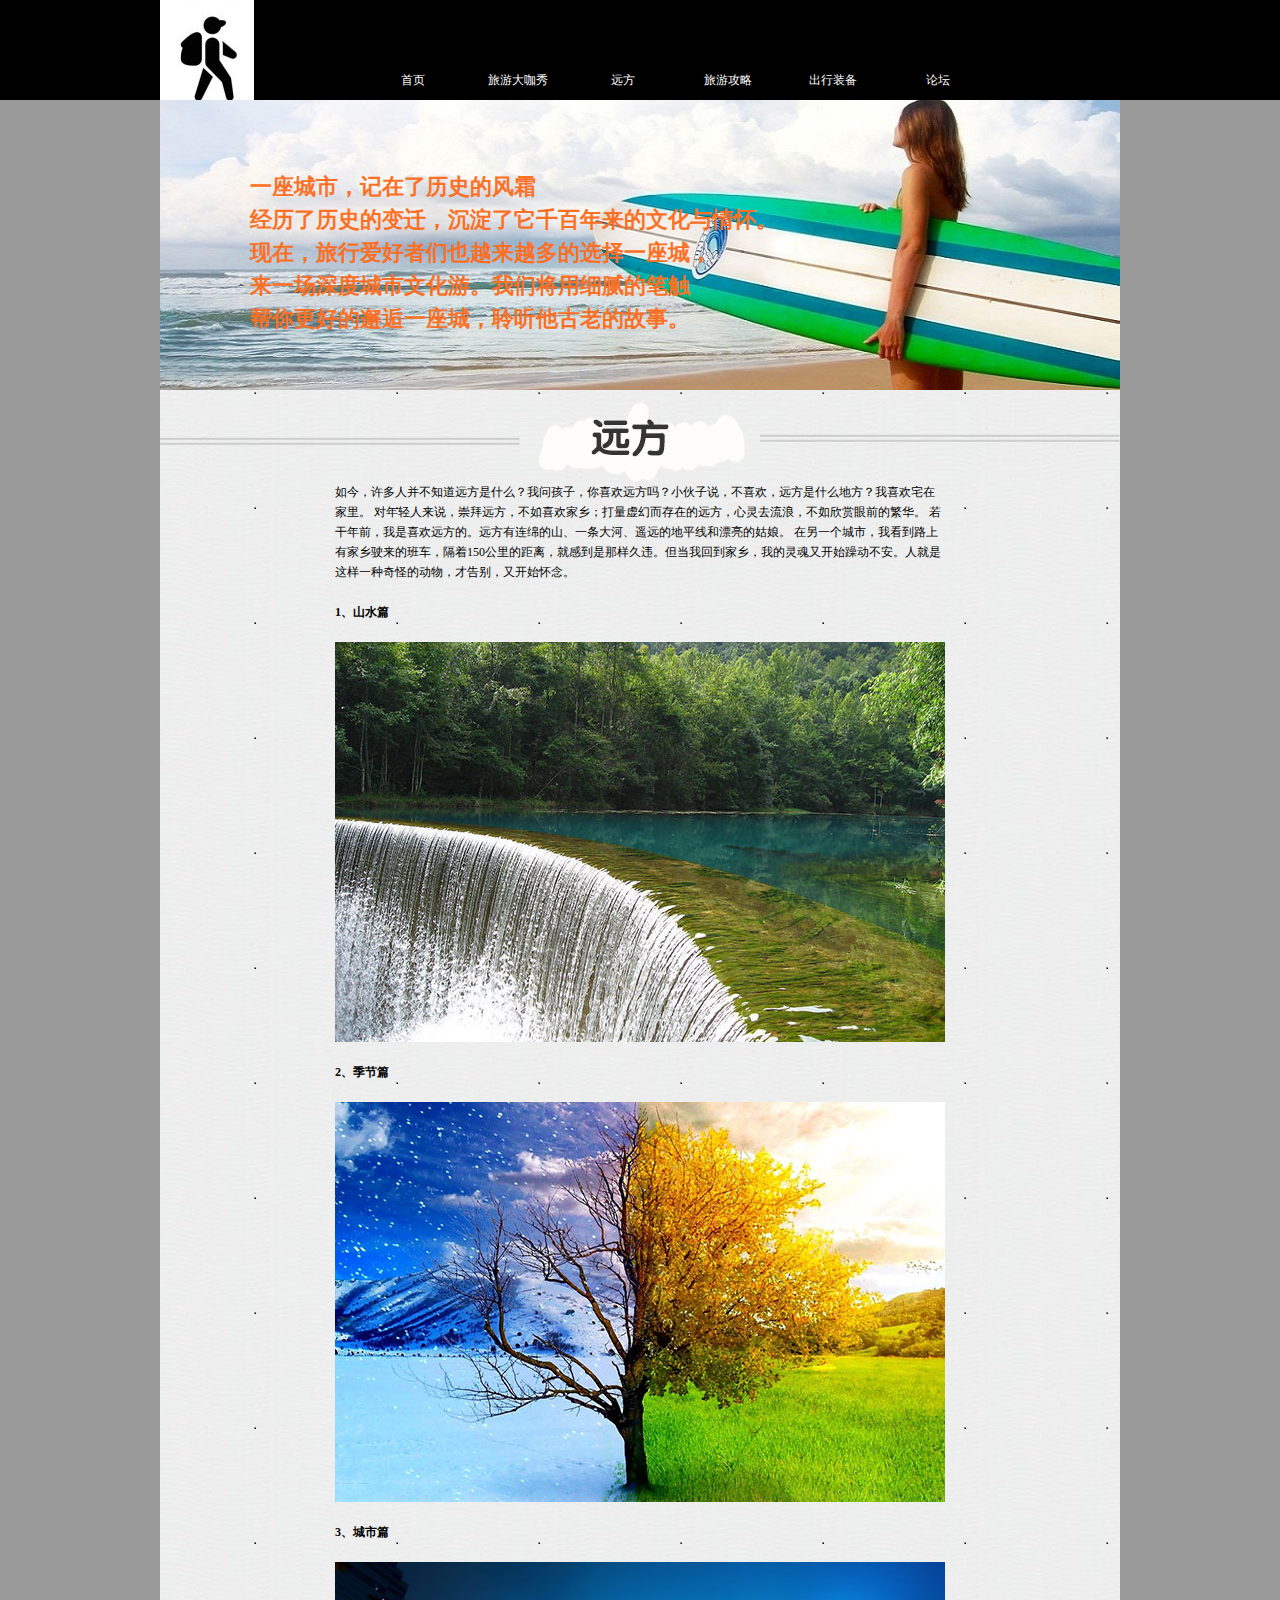
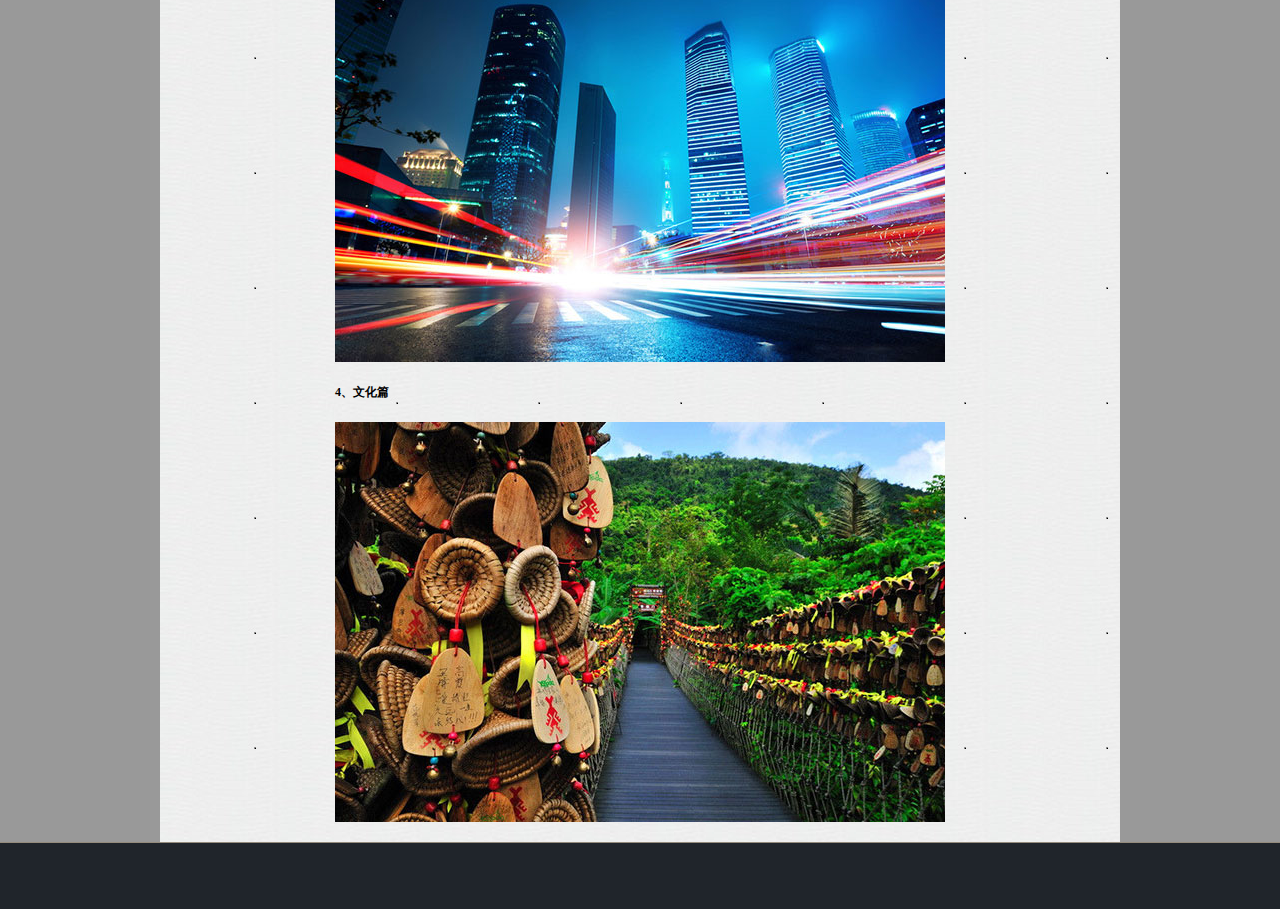
<file: 旅游网站/yf.html>
﻿<!DOCTYPE >
<html >
<head>
<meta http-equiv="Content-Type" content="text/html; charset=utf-8" />
<title>旅游</title>
<link rel="stylesheet" type="text/css" href="css/index.css">
<style type="text/css">
	.yf{
				width: 960px;
				height: 300px;
				background-image: url(images/yuanfang.jpg);
				background-repeat: no-repeat;
				position: relative;
			}
	.yf_in{
				width: 700px;
				height: 220px;
				font-family: "楷体";
				font-size: 22px;
				text-align: left;
				color:#FC7025;
				font-weight: bold;
				position: absolute;
				line-height: 1.5em;
				top: 70px;
				left: 90px;
				
			}
</style>
</head>

<body>
<center>
<div class="daohang_bg">
	<div class="daohang">
		<ul id="nav_zzjs">
			<li>
   				<a href="index.html" class="title">首页</a>
 			 </li>
  			<li >
   				<a href="lydkx.html" class="title">旅游大咖秀</a>
			 </li>
  			<li >
   				<a href="yf.html" class="title">远方</a>
			</li>
 			<li >
   				<a href="lygl.html" class="title">旅游攻略</a>
			</li>
  			<li>
   				<a href="cxzb.html" class="title">出行装备</a>
  			</li>
  			<li>
   				<a href="lt.html" class="title">论坛</a>
  			</li>
		</ul>
	</div>
</div>
<div id="page">
	<div class="yfbox"><!--<img src="images/qixidi.jpg" border="0" />-->
		<div class="yf">
			<div class="yf_in">
				<p>一座城市，记在了历史的风霜</p>
				<p>经历了历史的变迁，沉淀了它千百年来的文化与情怀。</p>
				<p>现在，旅行爱好者们也越来越多的选择一座城，</p>
				<p>来一场深度城市文化游。我们将用细腻的笔触</p>
				<p>帮你更好的邂逅一座城，聆听他古老的故事。</p>
			</div>
		</div>
		<div><img src="images/qixidi_title.jpg" /></div>
		<div class="yf_neirong">
 			<p>如今，许多人并不知道远方是什么？我问孩子，你喜欢远方吗？小伙子说，不喜欢，远方是什么地方？我喜欢宅在家里。
			对年轻人来说，崇拜远方，不如喜欢家乡；打量虚幻而存在的远方，心灵去流浪，不如欣赏眼前的繁华。
			若干年前，我是喜欢远方的。远方有连绵的山、一条大河、遥远的地平线和漂亮的姑娘。
			在另一个城市，我看到路上有家乡驶来的班车，隔着150公里的距离，就感到是那样久违。但当我回到家乡，我的灵魂又开始躁动不安。人就是这样一种奇怪的动物，才告别，又开始怀念。</p>
 			<p>
 				<br/><strong>1、山水篇</strong><br/>
 				<br/>
 				<img src="images/shan1.jpg"/>
 			</p>
			 <p>
				<br/><strong>2、季节篇</strong><br/><br/>
 				<img src="images/ji.jpg"/>
 			</p>
 			<p>
 				<br/><strong>3、城市篇</strong><br/>
 				<br/>
 					<img src="images/cheng.jpg"/>
 			</p>
 			<p>
 				<br />
 				<strong>4、文化篇</strong><br />
 				<br />
 				<img src="images/wen.jpg" /> </p>
		</div>
		<p>&nbsp;</p>
	</div>
</div>

</center>
<div class="foot"><p><br /></p></div>
</body>
</html>
</file>
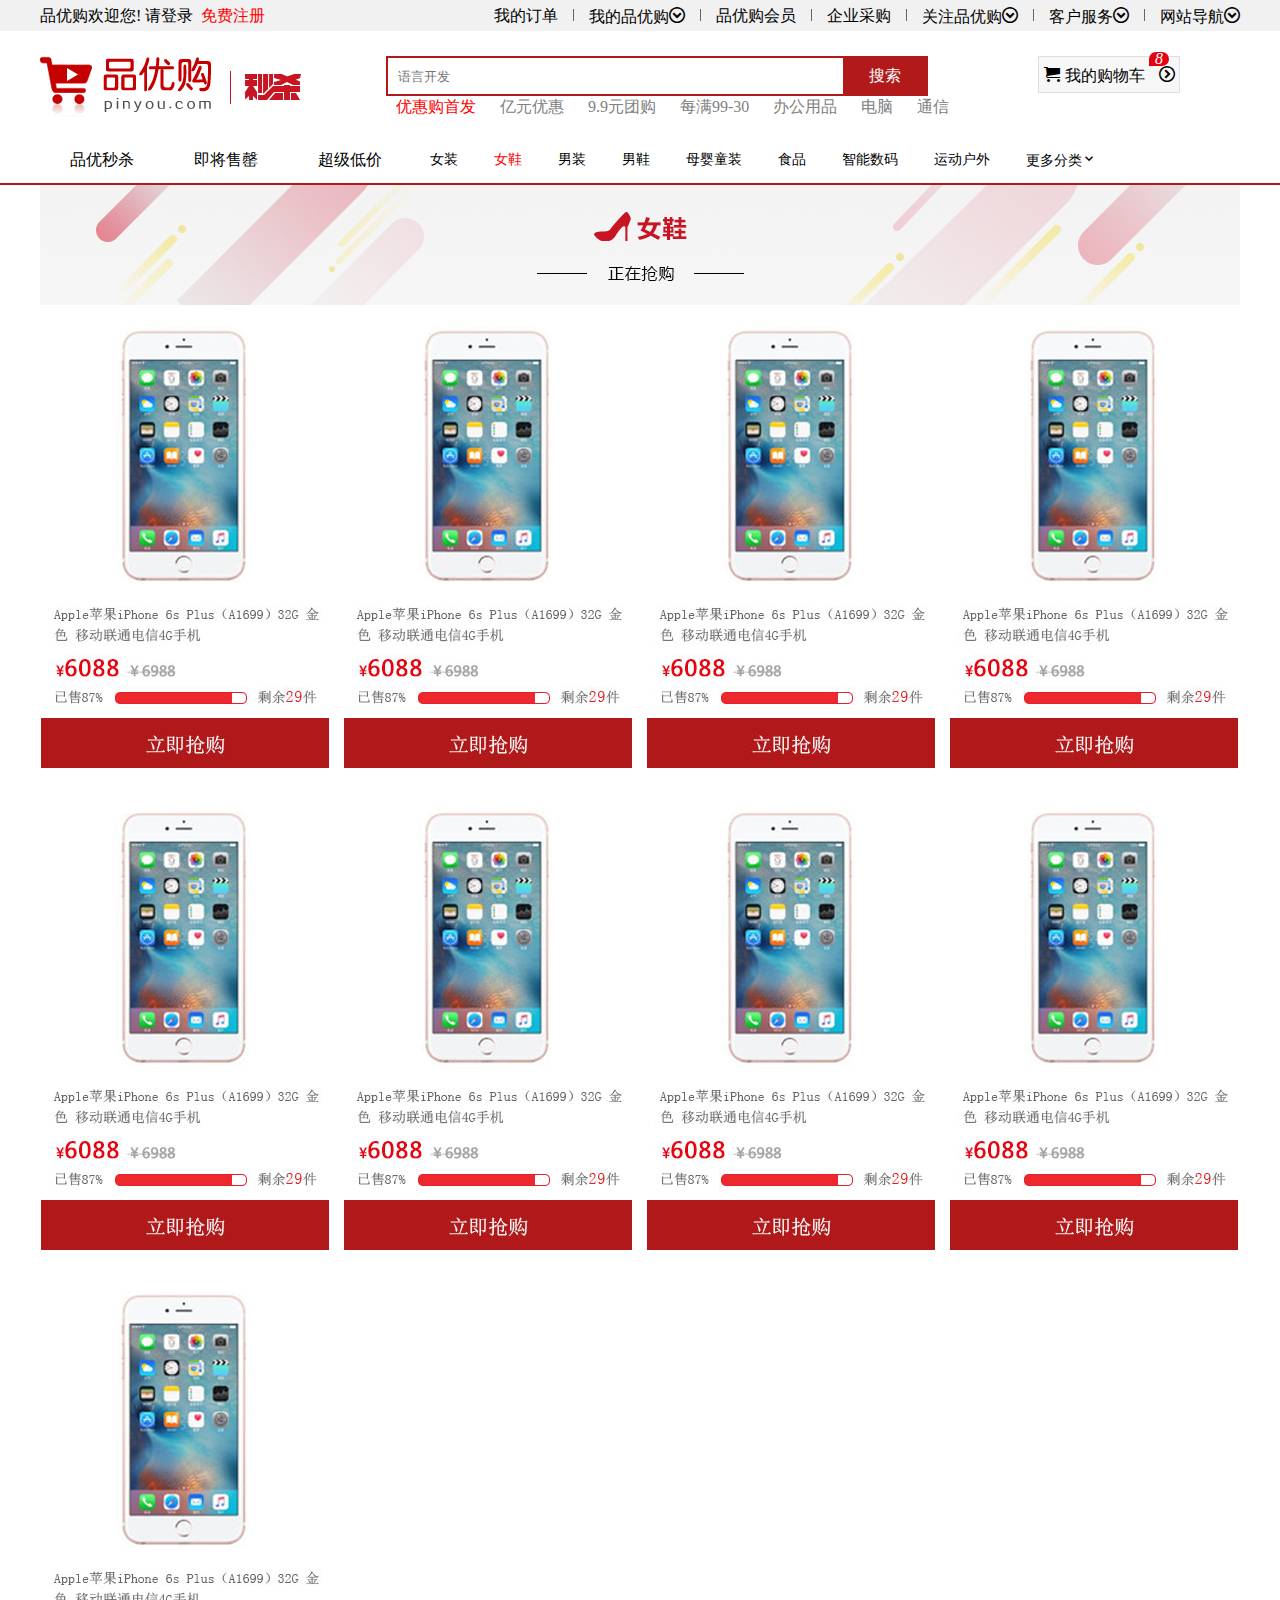
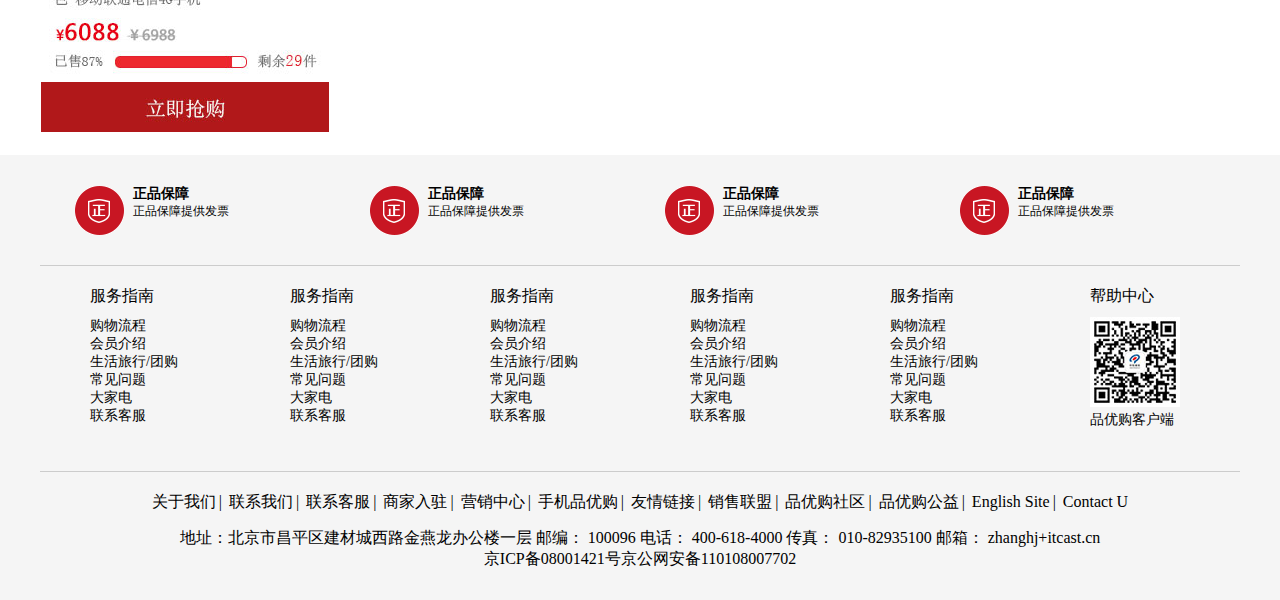
<file: 购物商城/list.html>
<!DOCTYPE html>
<html lang="en">
<head>
	<meta charset="UTF-8">
	<title>Document</title>
	<link rel="stylesheet" type="text/css" href="css/common.css">
	<link rel="stylesheet" type="text/css" href="css/list.css">	
</head>
<body>
	<!-- 头部部分 -->
	<section class="shortcut">
		<div class="w">
		<div class="f1">
			<ul>
				<li>品优购欢迎您!&nbsp;</li>
				<li>
					<a href="#">请登录</a>&nbsp;
					<a href="#" class="style_red">免费注册</a>
				</li>
			</ul>
		</div>
		<div class="f2">
        <ul>
        	<li>我的订单</li>
        	<li></li>
        	<li class="icon">我的品优购</li>
        	<li></li>
        	<li>品优购会员</li>
        	<li></li>
        	<li>企业采购</li>
        	<li></li>
        	<li class="icon">关注品优购</li>
        	<li></li>
        	<li class="icon">客户服务</li>
        	<li></li>
        	<li class="icon">网站导航</li>
        </ul>
		</div>
		</div>
	</section>
	<!-- 头部部分 -->
	<header class="header w">
		<div class="logo">
			<h1>
				<a href="index.html" title="品优购商城">品优购商城</a>
			</h1>
		</div>
		<!-- 秒杀模块 -->
		<div class="sk">
			<img src="images/sk.png">
		</div>
		<div class="search">
			<input type="search" name="" placeholder="语言开发">
			<button>搜索</button>
		</div>
		<div class="hotwords">
			<a href="#" class="style_red">优惠购首发</a>
			<a href="#">亿元优惠</a>
			<a href="#">9.9元团购</a>
			<a href="#">每满99-30</a>
			<a href="#">办公用品</a>
			<a href="#">电脑</a>
			<a href="#">通信</a>
		</div>
		<div class="shopcar">我的购物车
         <i class="count">8</i>
		</div>
	</header>
	<div class="nav">
			<div class="w">
				<div class="sk_list">
					<ul>
				<li>	<a href="#">品优秒杀</li></a>
				<li>	<a href="#">即将售罄</li></a>
				<li>	<a href="#">超级低价</li></a>
					</ul>
				</div>
				<div class="sk_con">
					<ul>
						<li><a href="#">女装</a></li>
						<li><a href="#" class="style_red">女鞋</a></li>
						<li><a href="#">男装</a></li>
						<li><a href="#">男鞋</a></li>
						<li><a href="#">母婴童装</a></li>
						<li><a href="#">食品</a></li>
						<li><a href="#">智能数码</a></li>
						<li><a href="#">运动户外</a></li>
						<li><a href="#">更多分类</a></li>
					</ul>
				</div>
			</div>
		</div>
		<!-- 界面部分 -->
		<div class="w sk_container">
			<div class="sk_hd">
				<img src="images/bg_03.png">
			</div>
			<div class="sk_bd">
				<ul class="clearfix">
					<li>
						<img src="images/list.jpg">
					</li>
					<li>
						<img src="images/list.jpg">
					</li>
					<li>
						<img src="images/list.jpg">
					</li>
					<li>
						<img src="images/list.jpg">
					</li>
					<li>
						<img src="images/list.jpg">
					</li>
					<li>
						<img src="images/list.jpg">
					</li>
					<li>
						<img src="images/list.jpg">
					</li>
					<li>
						<img src="images/list.jpg">
					</li>
					<li>
						<img src="images/list.jpg">
					</li>
				</ul>
			</div>
		</div>
		<!-- 底部部分 -->
	<div class="footer">
		<div class="w">
			<div class="mod_service">
				<ul>
					<li>
						<h5></h5>
						<div class="service_txt">
							<h4>正品保障</h4>
							<p>正品保障提供发票</p>
						</div>
					</li>
					<li>
						<h5></h5>
						<div class="service_txt">
							<h4>正品保障</h4>
							<p>正品保障提供发票</p>
						</div>
					</li>
					<li>
						<h5></h5>
						<div class="service_txt">
							<h4>正品保障</h4>
							<p>正品保障提供发票</p>
						</div>
					</li>
					<li>
						<h5></h5>
						<div class="service_txt">
							<h4>正品保障</h4>
							<p>正品保障提供发票</p>
						</div>
					</li>
				</ul>
			</div>
			<div class="mod_help">
			<dl>
				<dt>服务指南</dt>
				<dd>购物流程</dd>
				<dd>会员介绍</dd>
				<dd>生活旅行/团购</dd>
				<dd>常见问题</dd>
				<dd>大家电</dd>
				<dd>联系客服</dd>
			</dl>
			<dl>
				<dt>服务指南</dt>
				<dd>购物流程</dd>
				<dd>会员介绍</dd>
				<dd>生活旅行/团购</dd>
				<dd>常见问题</dd>
				<dd>大家电</dd>
				<dd>联系客服</dd>
			</dl>
			<dl>
				<dt>服务指南</dt>
				<dd>购物流程</dd>
				<dd>会员介绍</dd>
				<dd>生活旅行/团购</dd>
				<dd>常见问题</dd>
				<dd>大家电</dd>
				<dd>联系客服</dd>
			</dl>
			<dl>
				<dt>服务指南</dt>
				<dd>购物流程</dd>
				<dd>会员介绍</dd>
				<dd>生活旅行/团购</dd>
				<dd>常见问题</dd>
				<dd>大家电</dd>
				<dd>联系客服</dd>
			</dl>
			<dl>
				<dt>服务指南</dt>
				<dd>购物流程</dd>
				<dd>会员介绍</dd>
				<dd>生活旅行/团购</dd>
				<dd>常见问题</dd>
				<dd>大家电</dd>
				<dd>联系客服</dd>
			</dl>
			<dl>
				<dt>帮助中心</dt>
				<dd>
					<img src="images/1.jpg">
					品优购客户端
				</dd>
			</dl>
		</div>
		<div class="mod_copyright">
			<div class="links">
				<a href="#">关于我们</a>|
				<a href="#">联系我们</a>|
				<a href="#">联系客服</a>|
				<a href="#">商家入驻</a>|
				<a href="#">营销中心</a>|
				<a href="#">手机品优购</a>|
				<a href="#">友情链接</a>|
				<a href="#">销售联盟</a>|
				<a href="#">品优购社区</a>|
				<a href="#">品优购公益</a>|
				<a href="#">English Site</a>|
				<a href="#">Contact U</a>
			</div>
			<div class="copyrright">
				地址：北京市昌平区建材城西路金燕龙办公楼一层  邮编： 100096  电话： 400-618-4000
				传真： 010-82935100  邮箱： zhanghj+itcast.cn<br>
				京ICP备08001421号京公网安备110108007702
			</div>
		</div>
		</div>
	</div>

</body>
</html>
</file>
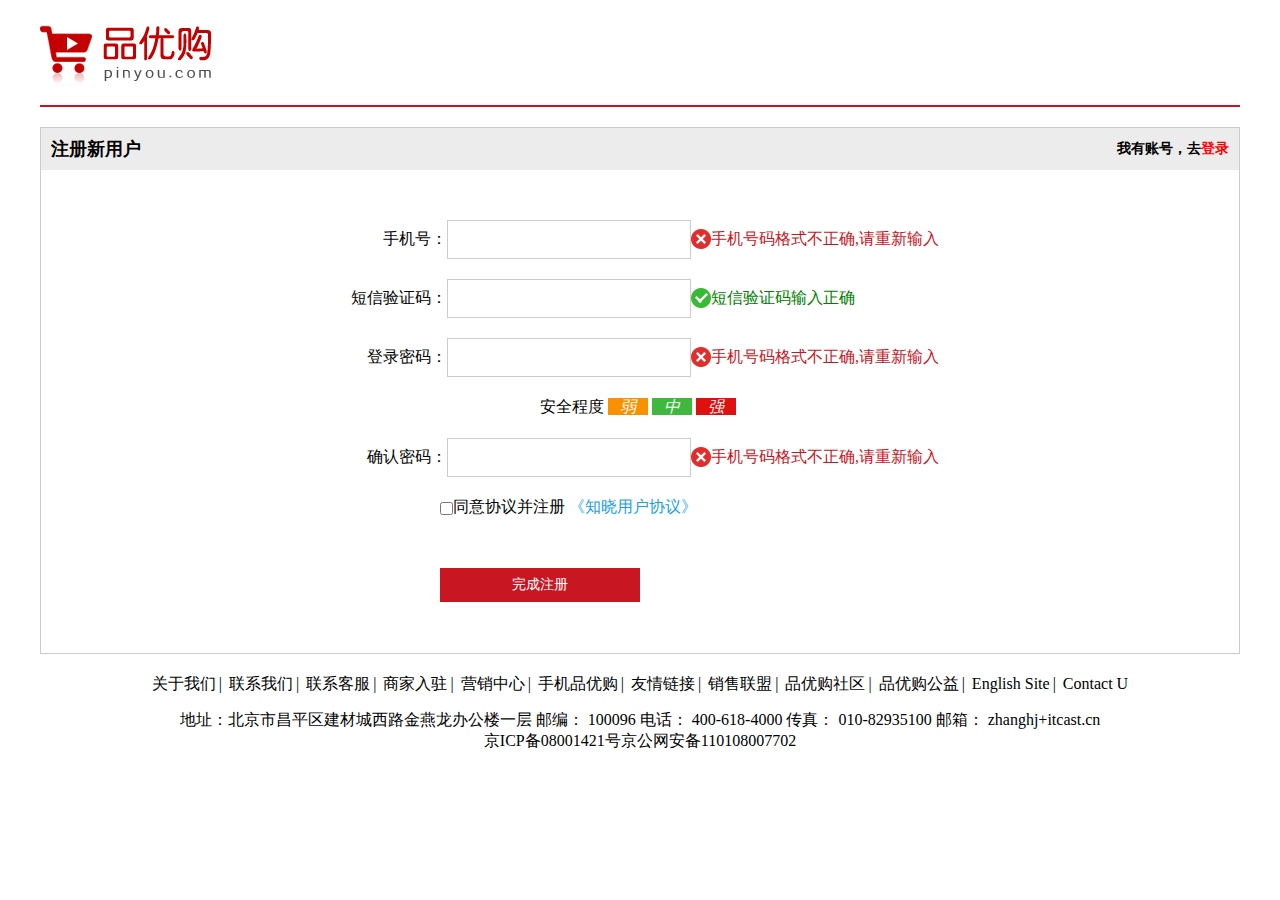
<file: 购物商城/register.html>
<!DOCTYPE html>
<html lang="en">
<head>
	<meta charset="UTF-8">
	<title>个人注册</title>
	<link rel="stylesheet" type="text/css" href="css/common.css">
	<link rel="stylesheet" type="text/css" href="css/register.css">
</head>
<body>
	<div class="w">
		<header class="header">
			<div class="logo">
				<a href="index.html"><img src="images/logo.png"></a>
			</div>
		</header>
	    <div class="registerarea">
	    	<h3>
	    		注册新用户
	    		<div class="login">
	    			我有账号，去<a href="index.html">登录</a>
	    		</div>
	    	</h3>
	    	<div class="reg_form">
	    		<form action="">
	    			<ul>
	    			<li><label for="">手机号：</label><input type="text" name="" class="inp"><span class="error"><i class="error_icon"></i>手机号码格式不正确,请重新输入</span></li>
	    			<li><label for="">短信验证码：</label><input type="text" name="" class="inp"><span class="success"><i class="success_icon"></i>短信验证码输入正确</span></li>
	    			<li><label for="">登录密码：</label><input type="password" name="" class="inp"><span class="error"><i class="error_icon"></i>手机号码格式不正确,请重新输入</span></li>
	    			<li class="safe">安全程度 <em class="ruo">弱</em> <em class="zhong">中</em> <em class="qiang">强</em></li>
	    			<li><label for="">确认密码：</label><input type="password" name="" class="inp"><span class="error"><i class="error_icon"></i>手机号码格式不正确,请重新输入</span></li>
	    			<li class="agree"><input type="checkbox" name="">同意协议并注册
	    				<a href="#">《知晓用户协议》</a></li>
	    			<li><input type="submit" name="" value="完成注册" class="btn"></li>
	    		</ul>
	    		</form>
	    	</div>
	    </div>
	    <footer class="footer1">
	    	<div class="mod_copyright">
			<div class="links">
				<a href="#">关于我们</a>|
				<a href="#">联系我们</a>|
				<a href="#">联系客服</a>|
				<a href="#">商家入驻</a>|
				<a href="#">营销中心</a>|
				<a href="#">手机品优购</a>|
				<a href="#">友情链接</a>|
				<a href="#">销售联盟</a>|
				<a href="#">品优购社区</a>|
				<a href="#">品优购公益</a>|
				<a href="#">English Site</a>|
				<a href="#">Contact U</a>
			</div>
			<div class="copyrright">
				地址：北京市昌平区建材城西路金燕龙办公楼一层  邮编： 100096  电话： 400-618-4000
				传真： 010-82935100  邮箱： zhanghj+itcast.cn<br>
				京ICP备08001421号京公网安备110108007702
			</div>
		</div>
	    </footer>
	</div>
</body>
</html>
</file>
<file: 购物商城/css/common.css>
@font-face {
  font-family: 'icomoon';
  src:  url('fonts/icomoon.eot?ewi8cc');
  src:  url('fonts/icomoon.eot?ewi8cc#iefix') format('embedded-opentype'),
    url('fonts/icomoon.ttf?ewi8cc') format('truetype'),
    url('fonts/icomoon.woff?ewi8cc') format('woff'),
    url('fonts/icomoon.svg?ewi8cc#icomoon') format('svg');
  font-weight: normal;
  font-style: normal;
  font-display: block;
}
.w {
	width: 1200px;
	margin: 0 auto;
	box-sizing: border-box;
}
* {
	margin: 0;
	padding: 0;
}
a {
	text-decoration: none;
	color: black;
}
li {
	list-style: none;
}
input,
button {
	border: 0;
	outline: none;
}
.shortcut {
	height: 31px;
	line-height: 31px;
	background-color: #f1f1f1;
}
.f1 {
	float: left;
}
.f2 {
	float: right;
}
.shortcut ul li {
	float: left;
}
.style_red {
	color: red;
}
.shortcut .f2 li:nth-child(even) {
	width: 1px;
	height: 12px;
	background-color: #666;
	margin: 9px 15px 0;
}
.icon::after {
	font-family: 'icomoon';
	content: '';
}

/*头部部分*/
header {
	position: relative;
	height: 105px;
}
.logo {
	position: absolute;
	top: 25px;
	width: 171px;
	height: 61px;
}
.logo h1 a {
	display: block;
	width: 171px;
	height: 61px;
	background: url(../images/logo.png) no-repeat;
	font-size: 0;
}
.search {
	position: absolute;
	left: 346px;
	top: 25px;
	width: 538px;
	height: 36px;
	border: 2px solid #b1191a;
}
.search input {
	float: left;
	width: 455px;
	height: 36px;
	padding-left: 10px;
}
.search button {
	float: left;
	width: 83px;
	height:36px;
	background-color: #b1191a;
	font-size: 16px;
	color: #fff;
}
.hotwords {
	position: absolute;
	left: 346px;
	top: 66px;
}
.hotwords a {
	margin: 0 10px;
	color: gray;
}
.hotwords a:first-child {
	color: red;
}
.shopcar {
	position: absolute;
	right: 60px;
	top: 25px;
	width: 140px;
	height: 35px;
	border: 1px solid #dfdfdf;
	background-color: #f7f7f7;
    line-height: 35px;
    text-align: center;
}
.shopcar::before {
	font-family: 'icomoon';
	content: '';
	margin-right: 5px;
}
.shopcar::after {
	font-family: 'icomoon';
	content: '';
	margin-left: 10px;
}
.count {
	position: absolute;
	left: 105px;
	top: -5px;
	height: 14px;
	width: 20px;
	color: #fff;
	line-height: 14px;
	background-color: #e60012;
	margin: 0 5px;
	border-radius: 7px 7px 7px 0;
}
.nav {
	height: 47px;
	border-bottom: 2px solid #b1191a;
}
.nav .dropdown {
	float: left;
	width: 210px;
	height: 47px;
	background-color: #b1191a;
}
.dropdown dt {
	width: 100%;
	height: 100%;
	line-height: 47px;
	text-align: center;
	color: #fff;
	font-size: 16px;
}
.dropdown dd {
/*	display: none;*/
	margin-top: 2px;
	height: 465px;
	width: 210px;
	background-color: #c81623;
	color: #fff;
}
.dropdown dd ul li {
	position: relative;
	height: 31px;
	line-height: 31px;
	margin-left: 2px;
	padding-left: 10px;
}
.dropdown dd ul li::after {
	position: absolute;
	right: 10px;
	top: 1px;
	font-family: 'icomoon';
	content: '';
	color: #fff;
}
.dropdown dd ul li a {
	font-size: 14px;
	color: #fff;
}
.nav .dropdown dd ul li:hover {
    background-color: #fff;
}
.nav .dropdown dd ul li:hover a {
	color: #c81623;
}
.nav .navitems {
	float: left;
}
.nav .navitems ul li {
	float: left;
}
.nav .navitems ul li a {
	display: block;
	height: 45px;
	line-height: 45px;
	margin: 0 25px;
	color: black;
}
.footer {
	height: 415px;
	background-color: #f5f5f5;
	padding-top: 30px;
}
.mod_service {
	height: 80px;
	border-bottom: 1px solid #ccc;
}
.mod_service ul li {
	float: left;
	width: 260px;
	height: 50px;
	padding-left: 35px;
}
.mod_service ul li h5 {
	float: left;
    height: 50px;
    width: 50px;
    background-color: purple;
    margin-right: 8px;
    background: url(../images/icons.png) 307px -2px;
}
.service_txt h4 {
    font-size: 14px;
}
.service_txt p {
	font-size: 12px;
}
.mod_help {
	height: 185px;
	border-bottom: 1px solid #ccc;
	padding-top: 20px;
	padding-left: 50px;
}
.mod_help dt {
	font-size: 16px;
	margin-bottom: 10px;
}
.mod_help dl {
	float: left;
	width: 200px;
}
.mod_help dl:last-child {
	width: 100px;
}
.mod_help dd {
	font-size: 14px;
}
.mod_copyright {
	text-align: center;
	padding-top: 20px;
}
.links {
	margin-bottom: 15px;
}
.links a {
	margin: 0 3px;
}
.copyright {
	line-height: 20px;
}
</file>
<file: 购物商城/css/index.css>
.main {
	width: 980px;
	height: 455px;
	margin-left: 220px;
	margin-top: 10px;
}
.focus {
	float: left;
	width: 721px;
	height: 455px;
	background-color: pink;
}
.newflash {
	float: right;
	width: 250px;
	height: 455px;
}
.newflash .new {
	height: 165px;
	border: 1px solid #e4e4e4;
}
.newflash .lifeservice {
	height: 209px;
	border: 1px solid #e4e4e4;
	border-top: 0;
	overflow: hidden;
}
.news-hd {
	height: 33px;
	border-bottom: 1px dotted #c4c4c4;
	line-height: 33px;
    padding: 0 15px;
}
.news-hd h5 {
	float: left;
	font-size: 14px;
}
.news-hd .more {
	float: right;
}
.news-hd .more::after {
	font-family: 'icomoon';
	content: '\e920';
}
.newflash .bargain {
	margin-top: 6px;
}
.news-bd {
	padding: 5px 15px 0;
}
.newflash .news-bd ul li {
	height: 24px;
	line-height: 24px;
	font-size: 14px;
	white-space: nowrap;
	overflow: hidden;
	text-overflow: ellipsis;
}
.lifeservice ul li {
	float: left;
	width: 63px;
	height: 71px;
	border-right: 1px solid #e4e4e4;
	border-bottom: 1px solid #e4e4e4;
	text-align: center;
}
.lifeservice ul {
    width: 256px;
} 
.lifeservice ul li i {
	display: inline-block;
	width: 24px;
	height: 28px;
	background-color: pink;
	margin-top: 12px;
}
.lifeservice ul li .a {
	background: url(../images/icons.png) -14px -14px;
}
.lifeservice ul li .b {
	background: url(../images/icons.png) -80px -14px;
}
.lifeservice ul li .c {
	background: url(../images/icons.png) -140px -14px;
}
.lifeservice ul li .d {
	background: url(../images/icons.png) -205px -14px;
}
.lifeservice ul li .e {
	background: url(../images/icons.png) -14px -87px;
}
.lifeservice ul li .f {
	background: url(../images/icons.png) -80px -87px;
}
.lifeservice ul li .g {
	background: url(../images/icons.png) -140px -87px;
}
.lifeservice ul li .h {
	background: url(../images/icons.png) -205px -87px;
}
.lifeservice ul li .i {
	background: url(../images/icons.png) -14px -160px;
}
.lifeservice ul li .j {
	background: url(../images/icons.png) -80px -160px;
}
.lifeservice ul li .k {
	background: url(../images/icons.png) -140px -160px;
}
.lifeservice ul li .l {
	background: url(../images/icons.png) -205px -160px;
}
.comm {
	height: 163px;
	background-color: #ebebeb;
	margin-top: 12px;
}
.comm_hd {
	float: left;
    width: 205px;
    height: 163px;
    background-color: #5c5251;
    text-align: center;
    padding-top: 30px;
    box-sizing: border-box;
}
.comm_bd {
	float: left;
}
.comm_bd li {
	position: relative;
	float: left;
}
.comm_bd li:nth-child(-n+3)::after {
	content: '';
	position: absolute;
	right: 0;
	top: 10px;
	width: 1px;
	height: 145px;
	background-color: #ddd;
}
.comm_bd li img {
	width: 248px;
	height: 163px;
}
.zhong {
	height: 280px;
	margin-top: 12px;
}
.zhong-hd {
	height: 30px;
	line-height: 30px;
}
.zhong-hd h5 {
	float: left;
	font-size: 16px;
}
.zhong-hd a {
	float: right;
	font-size: 12px;
	color: gray;
	padding-right: 10px;
}
.zhong-hd a::after {
	font-family: 'icomoon';
	content: '';
	padding-left: 5px;
}
.zhong-bd {
	height: 250px;
	border: 1px solid #e4e4e4;
}
.zhong-bd ul li {
	position: relative;
	float: left;
	width: 200px;
	height: 250px;
}
.zhong-bd ul li:last-child {
	width: 198px;
}
.zhong-bd ul li .img {
	padding-left: 30px;
	padding-top: 30px;
	height: 140px;
	width: 150px;
}
.zhong-bd ul li .img img {
	width: 100%;
	height: 100%;
}
.zhong-bd ul li p {
    font-size: 14px;
    color: gray;
    padding-left: 30px;
}
.zhong-bd ul li .jia {
    padding-top: 5px;
    font-size: 20px;
    color: red;
    padding-left: 30px;
}
.zhong-bd li:nth-child(-n+5)::after {
	content: '';
	position: absolute;
	right: 0;
	top: 10px;
	width: 1px;
	height:230px;
	background-color: #ddd;
}
.jiage_hd {
	height: 30px;
	border-bottom: 2px solid #c81623;
}
.jiage_hd h3 {
	float: left;
	font-size: 18px;
	font-weight: 400px;
	color: #c81623;
}
.jiage_hd .tab_list li {
	float: right;
}
.jiage_hd .tab_list li a {
	margin: 0 15px;
}
.jiage_hd .tab_list li a::first {
	color: red;
}
.floor .w {
	margin-top: 30px;
}
.jiage_bd {
	height: 361px;
}
.tab_list_item>div {
	float: left;
	text-align: center;
}
.col_210 {
	width: 210px;
}
.col_329 {
	width: 329px;
}
.col_221 {
	width: 220px;
	border-right: 1px solid #ccc;
}
.col_219 {
	width: 219px;
}
.tab_list_item .col_210 ul li {
	float: left;
	width: 88px;
	height: 34px;
	border-bottom: 1px solid #ccc;
	padding-right: 10px;
	text-align: center;
	line-height: 33px;
}
.tab_list_item .col_210 ul {
	padding-left: 12px;
}
.bb {
	display: block;
	border-bottom: 1px solid #ccc;
}
</file>
<file: 旅游网站/css/index.css>
﻿
*{
	margin:0;
	padding:0;
	border:0; 
	}
body {
	font-size: 12px;
	color:#000000;
	line-height: 20px;
	text-align:left;
}
td,th {
	font-family: "宋体";
	font-size: 12px;
	color: #000000;
	}
a {
	color: #000000;
	} 
a:link{
	text-decoration: none;
	}
a:visited {
	text-decoration: none;
	}
a:hover {
	text-decoration: underline;
	}
ul,li{
	list-style-type:none;
	}

.clearit{
	clear:both;
	}
#page{
	width:100%; 
	margin:0 auto; 
	background:#999999;
	}
.logo{
		float: left;
		margin-top: 0px;
	}
	
.daohang{
	width:760px; 
	padding-left:200px; 
	/*height:40px; */
	padding-top:60px; 
	line-height:40px; 
	margin:0 auto; 
	position: relative;
	background:url(../images/logo.png) no-repeat;
	}
.daohang_bg{
	width:100%; 
	height:100px; 
	background:#000000;
	}
#nav_zzjs { 
	color:#fff;
	height:40px;
	line-height:40px;
	text-align:center;
	list-style:none;
	}
#nav_zzjs a{
	color:#fff;
	}
#nav_zzjs li{
	width:105px;
	float:left;
	position:relative;
	/*z-index:1;*/}
#nav_zzjs li .title{
	display:block;
	}
#nav_zzjs li .title:hover{
	background-color:white;
	color:#000000; 
	text-decoration:none;
	 }

.lunbo{width:960px;
 height:570px;
  margin:0 auto;
  clear: both;
  }
.foot{
	text-align: center;
	width:100%; 
	line-height:26px; 
	padding:20px 0; 
	border-top:1px solid #958c7d; 
	background:#20252b; 
	color:#FFFFFF;}
.img_title{
	width:960px; 
	margin:0 auto; 
	padding:15px 0;
	}
.boss{
	width:960px; 
	margin:0 auto; 
	background:#FFFFFF;
	}
.boss_neirong{
	width:606px; 
	margin:0 auto; 
	text-align:left;
	}
.bossdaohang_bg{
	width:960px; 
	height:100px; 
	margin:0 auto; 
	background:#000000;
	}
.bossdaohang{
	width:484px; 
	margin:0 auto; 
	overflow:hidden;
	}
.bossdaohang p{
	width:120px; 
	height:100px; 
	display:block; 
	float:left; 
	line-height:100px; 
	font-size:16px; 
	font-weight:bold;
	}
.bossdaohang a{
	width:120px; 
	height:100px; 
	display:block; 
	color:#FFFFFF;
	}
.bossdaohang a:hover{
	width:120px; 
	height:100px; 
	display:block; 
	background:#ea6b24; 
	text-decoration:none;
	}
.yf_neirong{
	width:610px; 
	margin:0 auto; 
	text-align:left;
	}

.yf_neirong h2{
	font-size:22px; 
	font-weight:bold; 
	line-height:44px; 
	height:44px; 
	display:block; 
	background:url(../images/tezheng_bg.jpg) no-repeat left top; 
	margin:30px 0 10px;
	}
.hu1{
	width:610px; 
	margin:0 auto; 
	background:#FFFFFF; 
	padding-bottom:10px;
	}
.yf_neirong h3{ 
	font-size:36px; 
	font-weight:bold; 
	line-height:44px;
	}
.yfbox{
	width:960px; 
	margin:0 auto; 
	background:url(../images/qixidi_bg.jpg);
	}
.lygl_neirong{
	width:790px; 
	padding:20px; background:#FFFFFF; 
	margin:0 auto; 
	text-align:left;
	}

.lygl_neirong h2{
	font-size:22px; 
	font-weight:bold; 
	line-height:44px; 
	height:44px; 
	display:block; 
	background:url(../images/tezheng_bg.jpg) no-repeat left top; 
	margin:30px 0 10px;
	}
.lygl_daohang{
	width:790px; 
	padding:10px 0; 
	border-bottom:3px solid #ea6b24;
	border-top:3px solid #ea6b24;}
.lygl_daohang ul li{
	width:121px; 
	display:block; 
	float:left; 
	margin-left:26px; 
	display:inline; 
	text-align:center; 
	line-height:30px;
	}
.lygl_daohang ul li a:hover{
	color:#ea6b24;
	}
.yuanyin h5{
	font-size:16px; 
	font-weight:bold; 
	text-indent:2em; 
	margin:30px 0 20px;}
.yuanyin td{
	line-height:30px;
	}

.box{
	width:730px; 
	margin:0 auto; 
	padding:30px 0;
	}
.box_l{
	width:160px; 
	float:left; 
	}
.box_r{
	width:550px; 
	float:right; 
	text-align:left;
	}
.box_l h3{
	font-size:14px; 
	font-weight:bold; 
	color:#FFFFFF; 
	background:url(../images/box_h3.jpg) no-repeat; 
	width:157px; 
	height:25px; 
	display:block; 
	line-height:25px; 
	margin-top:20px;
	}
.box_l ul li{
	text-indent:2em; 
	text-align:left; 
	line-height:30px;
	}
.box_l ul{
	padding:20px 0;
	}
.box_r h2{
	font-size:16px; 
	font-weight:bold; 
	width:543px; 
	height:46px; 
	line-height:46px; 
	text-align:left; 
	text-indent:26px; 
	background:url(../images/zhixian_h2.jpg) no-repeat; 
	color:#eb6b25;}


.new{
	width:510px; 
	padding:20px; 
	overflow:hidden;
	}
.new_l{
	width:90px; 
	float:left;
	}
.new_r{
	width:400px; 
	float:right; 
	text-align:left;
	}
.new_r table tr td a{
	color:#0b88ae;
	}
.new_r table tr td{
	color:#666666;
	}
.new_r h6{
	font-size:12px; 
	font-weight:normal; 
	text-align:right;
	}


.box h1{ 
	font-size:16px; 
	font-weight:bold; 
	text-align:center; 
	line-height:40px; 
	color:#0b88ae;
	}
.riqi{
	text-align:center; 
	color:#666666; 
	line-height:30px;
	}
.shangxia{
	width:300px; 
	margin:0 auto; 
	text-align:center; 
	padding:30px 0;
	}
.lt_js p{
	line-height:22px; 
	color:#999999;
	}
.lt_js{
	padding:20px 0;
	}

.conect h3{
	font-size:16px; 
	font-weight:bold; 
	width:543px; 
	height:28px; 
	line-height:28px; 
	text-align:left; 
	text-indent:26px; 
	background:url(../images/h3.jpg) no-repeat; 
	color:#ffffff;}
.conect table tr td{
	line-height:24px; 
	padding:5px 0;
	}
.zhi_in{
	width:220px; 
	height:22px; 
	border:1px solid #999999;
	}
.zhi_inA{
	width:260px; 
	height:22px; 
	border:1px solid #999999;
	}
.zhi_inB{
	width:260px; 
	height:82px; 
	border:1px solid #999999;
	}
.conect table{
	margin:20px 0;
	}
</file>
<file: 旅游网站/css/home.css>
#Body #login{
			z-index: 11;
			background: white;
			position: absolute;
			width: 300px;
			height: 380px;
			left:  60px;
			top: 50px; 
		}
		#login .one{
			font-size: 30px;
			margin: 0 auto;
			font-family: "幼圆";
		}
		#login #two{
			width: 180px;
			height: 30px;
			margin: 0 0 0 7px;
			padding: 0;
			color:#999;
		}
		#login #three{
			width: 180px;
			height: 30px;
			margin: 0 0 0 7px;
			padding: 0;
		}
		#login .four{
			font-size: 30px;
			text-decoration: none;
			color:black;
		}
		#login .five{
			width: 260px;
			height: 30px;
			background: #006000;
			font-size: 20px;
			color:white;
		}
</file>
<file: 购物商城/css/list.css>
.sk {
	position: absolute;
	left: 190px;
	top: 40px;
	border-left: 1px solid #c81523;
	padding: 3px 0 0 14px;
}
.sk_list {
	float: left;
}
.sk_list ul li {
	float: left;
}
.sk_list ul li a {
	display: block;
	line-height: 47px;
	margin: 0 30px;
	font-size: 16px;
	font-weight: 700px;
	color: #000;
}
.sk_con {
	float: left;
}
.sk_con ul li {
	float: left;
}
.sk_con ul li a {
	display: block;
	line-height: 47px;
	margin: 0 18px;
	font-size: 14px;
}
.sk_con ul li:last-child a::after {
	font-family: 'icomoon';
	content: '';
}
.sk_bd ul li {
	overflow: hidden;
	width: 288px;
	height: 480px;
	float: left;
	margin-right: 13px;
	border: 1px solid transparent;
}
.sk_bd ul li:hover {
	border: 1px solid #c81523;
}
.sk_bd ul li:nth-child(4n) {
	margin-right: 0;
}
.clearfix:after {
    visibility: hidden;
    clear: both;
    display: block;
    content: ".";
    height: 0
}
</file>
<file: 购物商城/css/register.css>
.header {
	border-bottom: 2px solid #c81523;
}
.registerarea {
	height: 525px;
	border: 1px solid #ccc;
	margin-top: 20px;
}
.registerarea h3 {
    height: 42px;
    background-color: #ececec;
    padding: 0 10px;
    font-size: 18px;
    line-height: 42px;
    font-weight: 400px;
}
.login {
	float: right;
	font-size: 14px;
}
.login a {
	color: red;
}
.reg_form {
	width: 600px;
	margin: 50px auto 0;
}
.reg_form ul li {
	margin-bottom: 20px;
}
.reg_form ul li label {
	display: inline-block;
	width: 107px;
    text-align: right;
}
.reg_form ul li .inp {
	width: 242px;
	height: 37px;
	border: 1px solid #ccc;
}
.error {
	color: #c81523;
}
.error_icon {
	display: inline-block;
	width: 20px;
	height: 20px;
	background: url(../images/error.png) no-repeat;
	vertical-align: middle;
	margin-top: -2px;
}
.success {
	color: green;
}
.success_icon {
	display: inline-block;
	width: 20px;
	height: 20px;
	background: url(../images/success.png) no-repeat;
	vertical-align: middle;
	margin-top: -2px;
}
.safe {
	padding-left: 200px;
}
.safe em {
	padding: 0 12px;
	color: #fff;
}
.safe .qiang {
	background-color: #de1111;
}
.safe .zhong {
	background-color: #40b83f;
}
.safe .ruo {
	background-color: #f79100;
}
.agree {
    margin-left: 100px;
}
.agree input {
	vertical-align: middle;
}
.agree a {
	color: #1ba1e6;
}
.btn {
	width: 200px;
	height: 34px;
	background-color: #c81623;
	font-size: 14px;
	color: #fff;
	margin: 30px 0 0 100px;
}
.mod_copyright {
	text-align: center;
	padding-top: 20px;
}
.links {
	margin-bottom: 15px;
}
.links a {
	margin: 0 3px;
}
.copyright {
	line-height: 20px;
}
</file>
